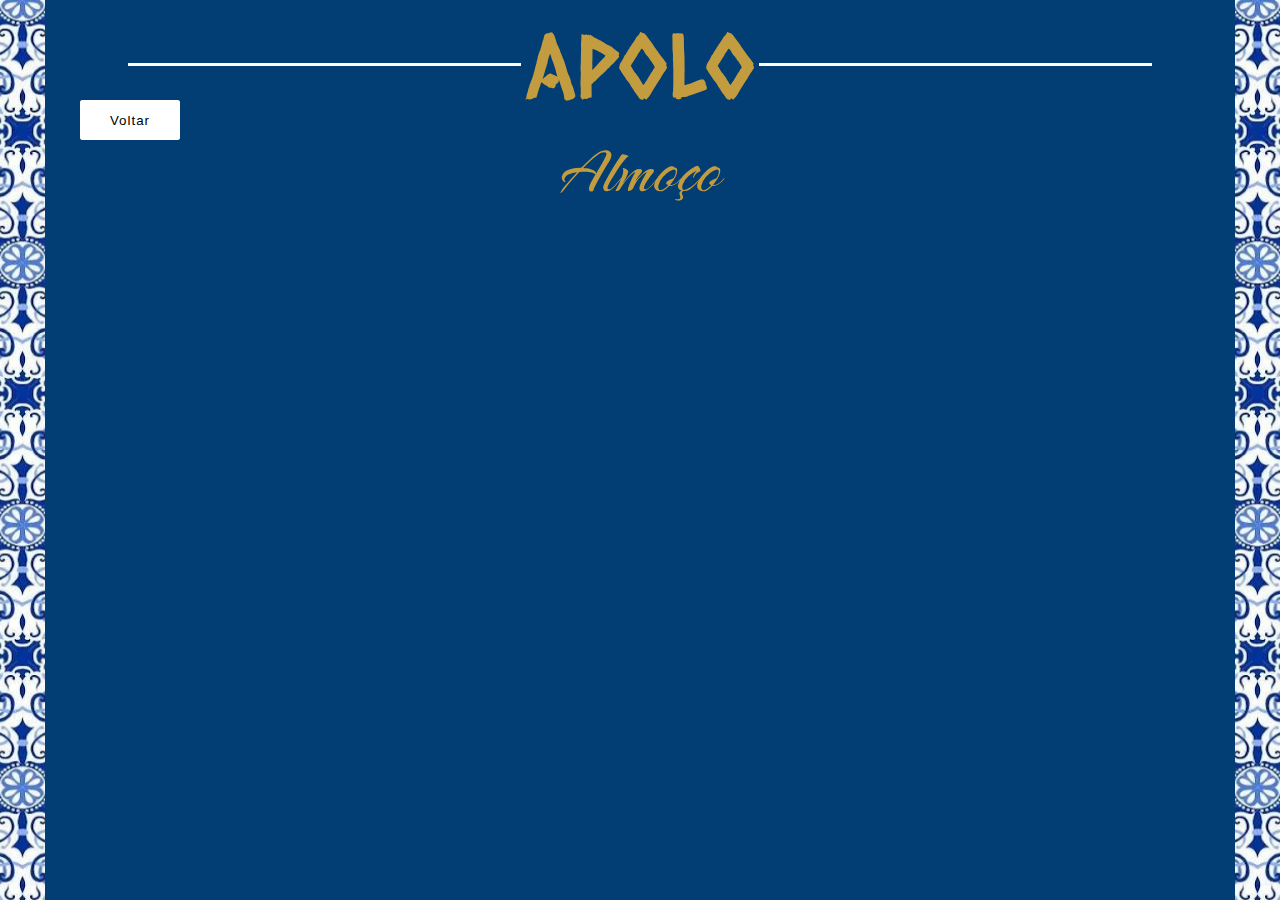
<file: almoco.html>
<!DOCTYPE html>
<html lang="pt-br">
<head>
    <meta charset="UTF-8">
    <meta name="viewport" content="width=device-width, initial-scale=1.0">
    <link rel="stylesheet" href="css/almoco.css">
    <link rel="stylesheet" href="css/button.css">
    <link rel="stylesheet" href="css/btn-cart.css">
    <link rel="shortcut icon" type="image/png" href="./image/logo1.png">
    <title>Almoço</title>
</head>
<body>
    <button>
        <svg height="16" width="16" xmlns="http://www.w3.org/2000/svg" version="1.1"
            viewBox="0 0 1024 1024">
            <path
                d="M874.690416 495.52477c0 11.2973-9.168824 20.466124-20.466124 
20.466124l-604.773963 0 188.083679 188.083679c7.992021 7.992021 7.992021 20.947078 0 28.939099-4.001127 3.990894-9.240455 5.996574-14.46955 5.996574-5.239328 0-10.478655-1.995447-14.479783
-5.996574l-223.00912-223.00912c-3.837398-3.837398-5.996574-9.046027-5.996574-14.46955 0-5.433756 2.159176-10.632151 5.996574-14.46955l223.019353-223.029586c7.992021-7.992021 20.957311-7.9920
21 28.949332 0 7.992021 8.002254 7.992021 20.957311 0 28.949332l-188.073446 188.073446 604.753497 0C865.521592 475.058646 874.690416 484.217237 874.690416 495.52477z">
            </path>
        </svg>
        <div class="container">
            <a href="cardapio1.html"><button id="button">Voltar</button></a>  
    </button>
  <!-- carrinho -->
  <button class="btn-cart"><a href="carrinho.html">
    <svg class="icon-cart" viewBox="0 0 24.38 30.52" height="30.52" width="24.38" xmlns="http://www.w3.org/2000/svg">
      <title>icon-cart</title>
      <path transform="translate(-3.62 -0.85)"
        d="M28,27.3,26.24,7.51a.75.75,0,0,0-.76-.69h-3.7a6,6,0,0,0-12,0H6.13a.76.76,0,0,0-.76.69L3.62,27.3v.07a4.29,4.29,0,0,0,4.52,4H23.48a4.29,4.29,0,0,0,4.52-4ZM15.81,2.37a4.47,4.47,0,0,1,4.46,4.45H11.35a4.47,4.47,0,0,1,4.46-4.45Zm7.67,27.48H8.13a2.79,2.79,0,0,1-3-2.45L6.83,8.34h3V11a.76.76,0,0,0,1.52,0V8.34h8.92V11a.76.76,0,0,0,1.52,0V8.34h3L26.48,27.4a2.79,2.79,0,0,1-3,2.44Zm0,0">
      </path>
    </svg></a>

  </button>
    <div class="row">
        <img class="lateral" src="image/borda.png" alt="">
        <header>
            <div class="--inicio">
                <div class="linha-inicio"></div>
                <a href="cardapio1.html"><h1>APOLO</h1></a>
                <div class="linha-inicio"></div>
            </div>
            <h2 class="subtitulo">Almoço</h1>   
                
                <div class="card-position" id="card-position">
            </div>
        </header>

        <img class=lateral src="image/borda.png" alt="">
    </div> 
</body>
<script>
    function adicionarAoCarrinho(nome, preco) {
        let carrinho = JSON.parse(localStorage.getItem('carrinho')) || [];
        let itemExistente = carrinho.find(item => item.nome === nome);
        
        if (itemExistente) {
            itemExistente.quantidade += 1;
        } else {
            carrinho.push({ nome, preco, quantidade: 1 });
        }
        
        localStorage.setItem('carrinho', JSON.stringify(carrinho));
        alert(`${nome} foi adicionado ao carrinho!`);
    }
    </script>
    <script src="./js/almoco.js"></script>
</html>
</file>
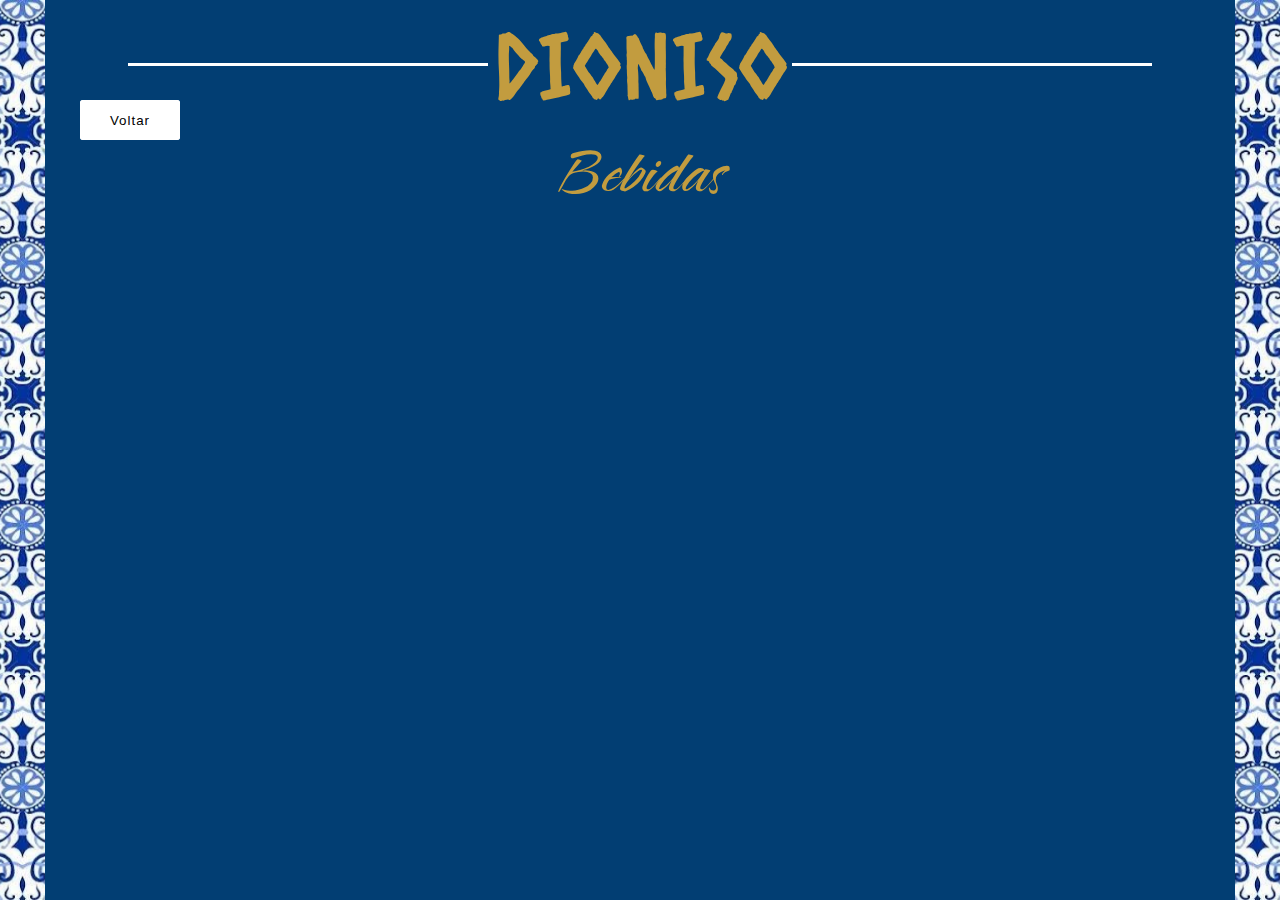
<file: bebidas.html>
<!DOCTYPE html>
<html lang="pt-br">
<head>
    <meta charset="UTF-8">
    <meta name="viewport" content="width=device-width, initial-scale=1.0">
    <link rel="stylesheet" href="css/bebidas.css">
    <link rel="stylesheet" href="css/button.css">
    <link rel="stylesheet" href="css/btn-cart.css">
    <link rel="shortcut icon" type="image/png" href="./image/logo1.png">
    <title>Drinks</title>
</head>
<body>
    <button>
        <svg height="16" width="16" xmlns="http://www.w3.org/2000/svg" version="1.1"
            viewBox="0 0 1024 1024">
            <path
                d="M874.690416 495.52477c0 11.2973-9.168824 20.466124-20.466124 
20.466124l-604.773963 0 188.083679 188.083679c7.992021 7.992021 7.992021 20.947078 0 28.939099-4.001127 3.990894-9.240455 5.996574-14.46955 5.996574-5.239328 0-10.478655-1.995447-14.479783
-5.996574l-223.00912-223.00912c-3.837398-3.837398-5.996574-9.046027-5.996574-14.46955 0-5.433756 2.159176-10.632151 5.996574-14.46955l223.019353-223.029586c7.992021-7.992021 20.957311-7.9920
21 28.949332 0 7.992021 8.002254 7.992021 20.957311 0 28.949332l-188.073446 188.073446 604.753497 0C865.521592 475.058646 874.690416 484.217237 874.690416 495.52477z">
            </path>
        </svg>
        <div class="container">
            <a href="cardapio1.html"><button id="button">Voltar</button></a>  
    </button>
    <!-- carrinho -->
  <button class="btn-cart"><a href="carrinho.html">
    <svg class="icon-cart" viewBox="0 0 24.38 30.52" height="30.52" width="24.38" xmlns="http://www.w3.org/2000/svg">
      <title>icon-cart</title>
      <path transform="translate(-3.62 -0.85)"
        d="M28,27.3,26.24,7.51a.75.75,0,0,0-.76-.69h-3.7a6,6,0,0,0-12,0H6.13a.76.76,0,0,0-.76.69L3.62,27.3v.07a4.29,4.29,0,0,0,4.52,4H23.48a4.29,4.29,0,0,0,4.52-4ZM15.81,2.37a4.47,4.47,0,0,1,4.46,4.45H11.35a4.47,4.47,0,0,1,4.46-4.45Zm7.67,27.48H8.13a2.79,2.79,0,0,1-3-2.45L6.83,8.34h3V11a.76.76,0,0,0,1.52,0V8.34h8.92V11a.76.76,0,0,0,1.52,0V8.34h3L26.48,27.4a2.79,2.79,0,0,1-3,2.44Zm0,0">
      </path>
    </svg></a>

  </button>
    <div class="row">
        <img class="lateral" src="image/borda.png" alt="">
        <header>
            <div class="--inicio">
                <div class="linha-inicio"></div>
                <a href="cardapio1.html"><h1>DIONISO</h1></a>
                <div class="linha-inicio"></div>
            </div>
            <h2 class="subtitulo">Bebidas</h1>
                <div class="card-position" id="card-position">

           
            </div>
            
        </header>

        <img class=lateral src="image/borda.png" alt="">
    </div>
</body>
<script>
    function adicionarAoCarrinho(nome, preco) {
        let carrinho = JSON.parse(localStorage.getItem('carrinho')) || [];
        let itemExistente = carrinho.find(item => item.nome === nome);
        
        if (itemExistente) {
            itemExistente.quantidade += 1;
        } else {
            carrinho.push({ nome, preco, quantidade: 1 });
        }
        
        localStorage.setItem('carrinho', JSON.stringify(carrinho));
        alert(`${nome} foi adicionado ao carrinho!`);
    }
    </script>
    <script src="./js/bebidas.js"></script>
</html>
</file>
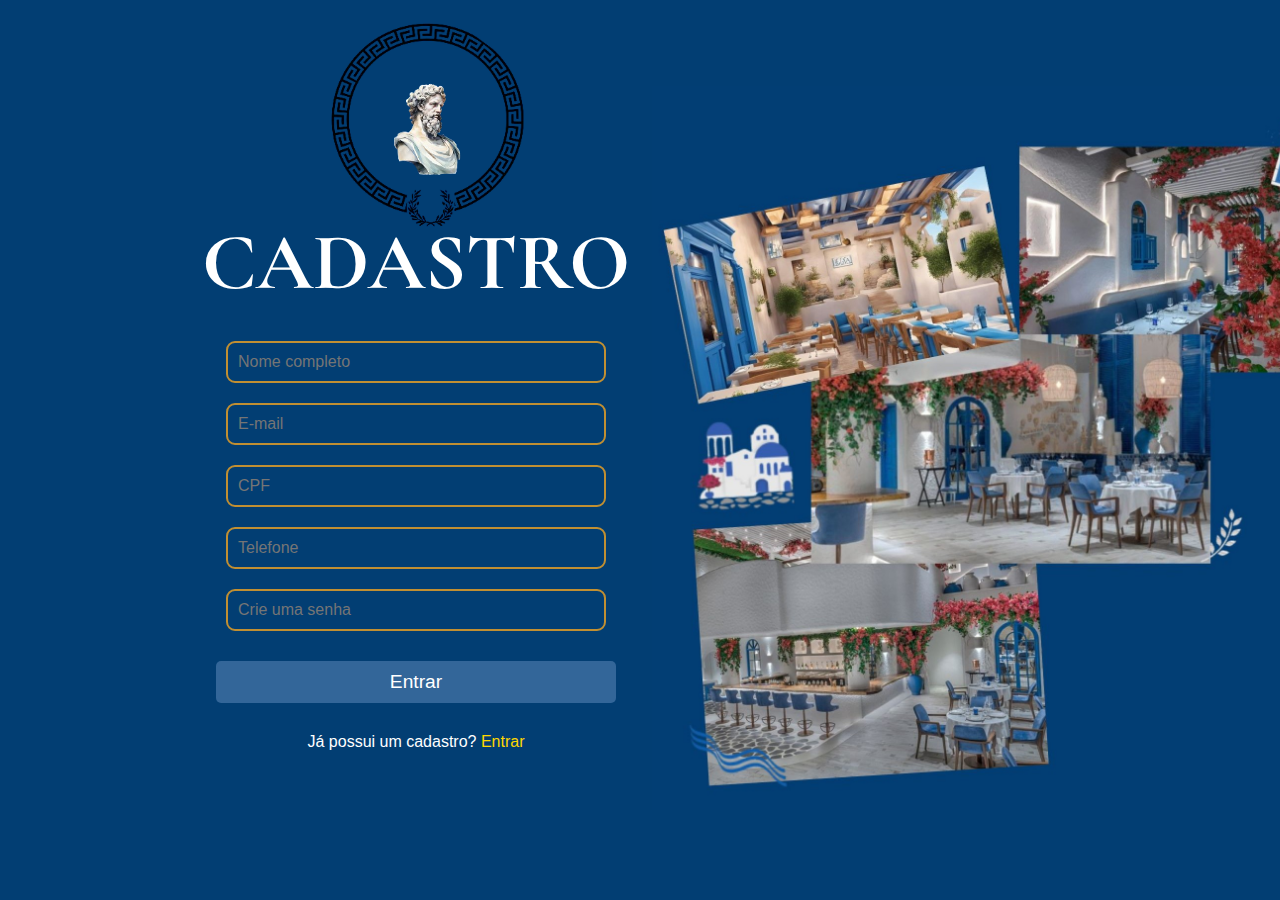
<file: cadastrese.html>
<!DOCTYPE html>
<head>
    <meta charset="UTF-8">
    <meta name="viewport" content="width=device-width, initial-scale=1.0">
    <title>Cadastro</title>
    <link rel="stylesheet" href="css/cadastrase.css">
    <link rel="shortcut icon" type="image/png" href="./image/logo1.png">
</head>
<body>
    <div class="container">
        <div class="form-section">
            <div class="logo">
                <a href="istor.html"><img  src="image/hominho.png" alt="Logo"></a>
            </div>
            <h1>CADASTRO</h1>
            <form>
                <input type="nome completo" placeholder="Nome completo" required>
                <input type="email" placeholder="E-mail" required>
                <input type="cpf" placeholder="CPF" required>
                <input type="telefone" placeholder="Telefone" required>
                <input type="password" placeholder="Crie uma senha" required>
                <button type="submit">Entrar</button>
            </form>
            <div class="login-section">
                <span>Já possui um cadastro? <a href="cadastro.html">Entrar</a></span>
            </div>
        </div>
        <div class="sidebar">
            <div class="image-collage">
                <img src="image/cadastro.jpg" class="collage-image" alt="Imagem 1">
    
            </div>
        </div>

        
    </div>
</body>
</html>
</file>
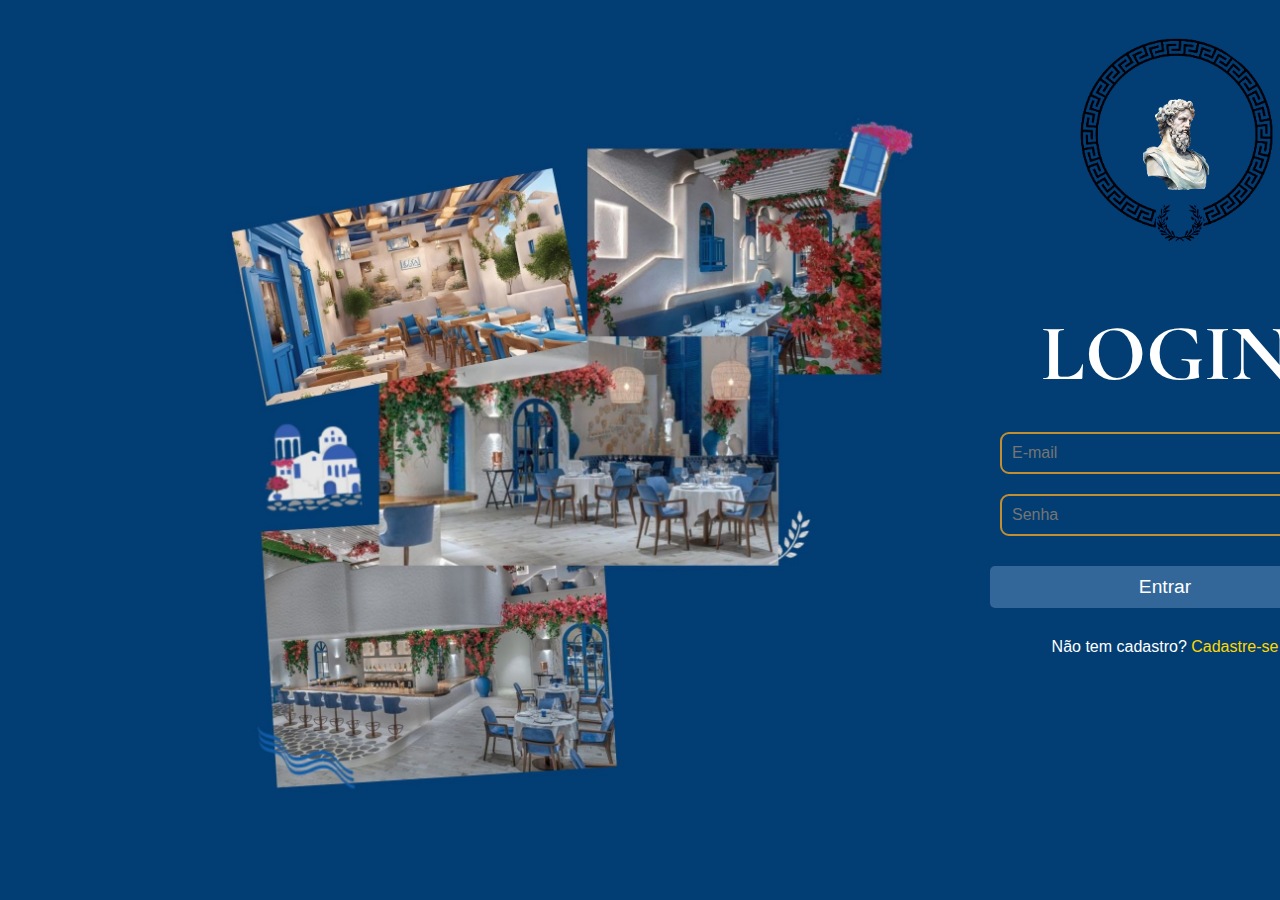
<file: cadastro.html>
<head>
    <meta charset="UTF-8">
    <meta name="viewport" content="width=device-width, initial-scale=1.0">
    <title>Login</title>
    <link rel="stylesheet" href="css/cadastro.css">
    <link rel="shortcut icon" type="image/png" href="./image/logo1.png">
</head>
<body>
    <div class="container">
        <div class="sidebar">
            <div class="image-collage">
                <img src="image/cadastro.jpg" class="collage-image" alt="Imagem 1">
    
            </div>
        </div>

        <div class="form-section">
            <div class="logo">
                <a href="istor.html"><img  src="image/hominho.png" alt="Logo"></a>
            </div>
            <h1>LOGIN</h1>
            <form>
                <input type="email" placeholder="E-mail" required>
                <input type="password" placeholder="Senha" required>
                <button type="submit">Entrar</button>
            </form>
            <div class="login-section">
                <span>Não tem cadastro? <a href="cadastrese.html">Cadastre-se</a></span>
            </div>
        </div>
    </div>
</body>
</html>
</file>
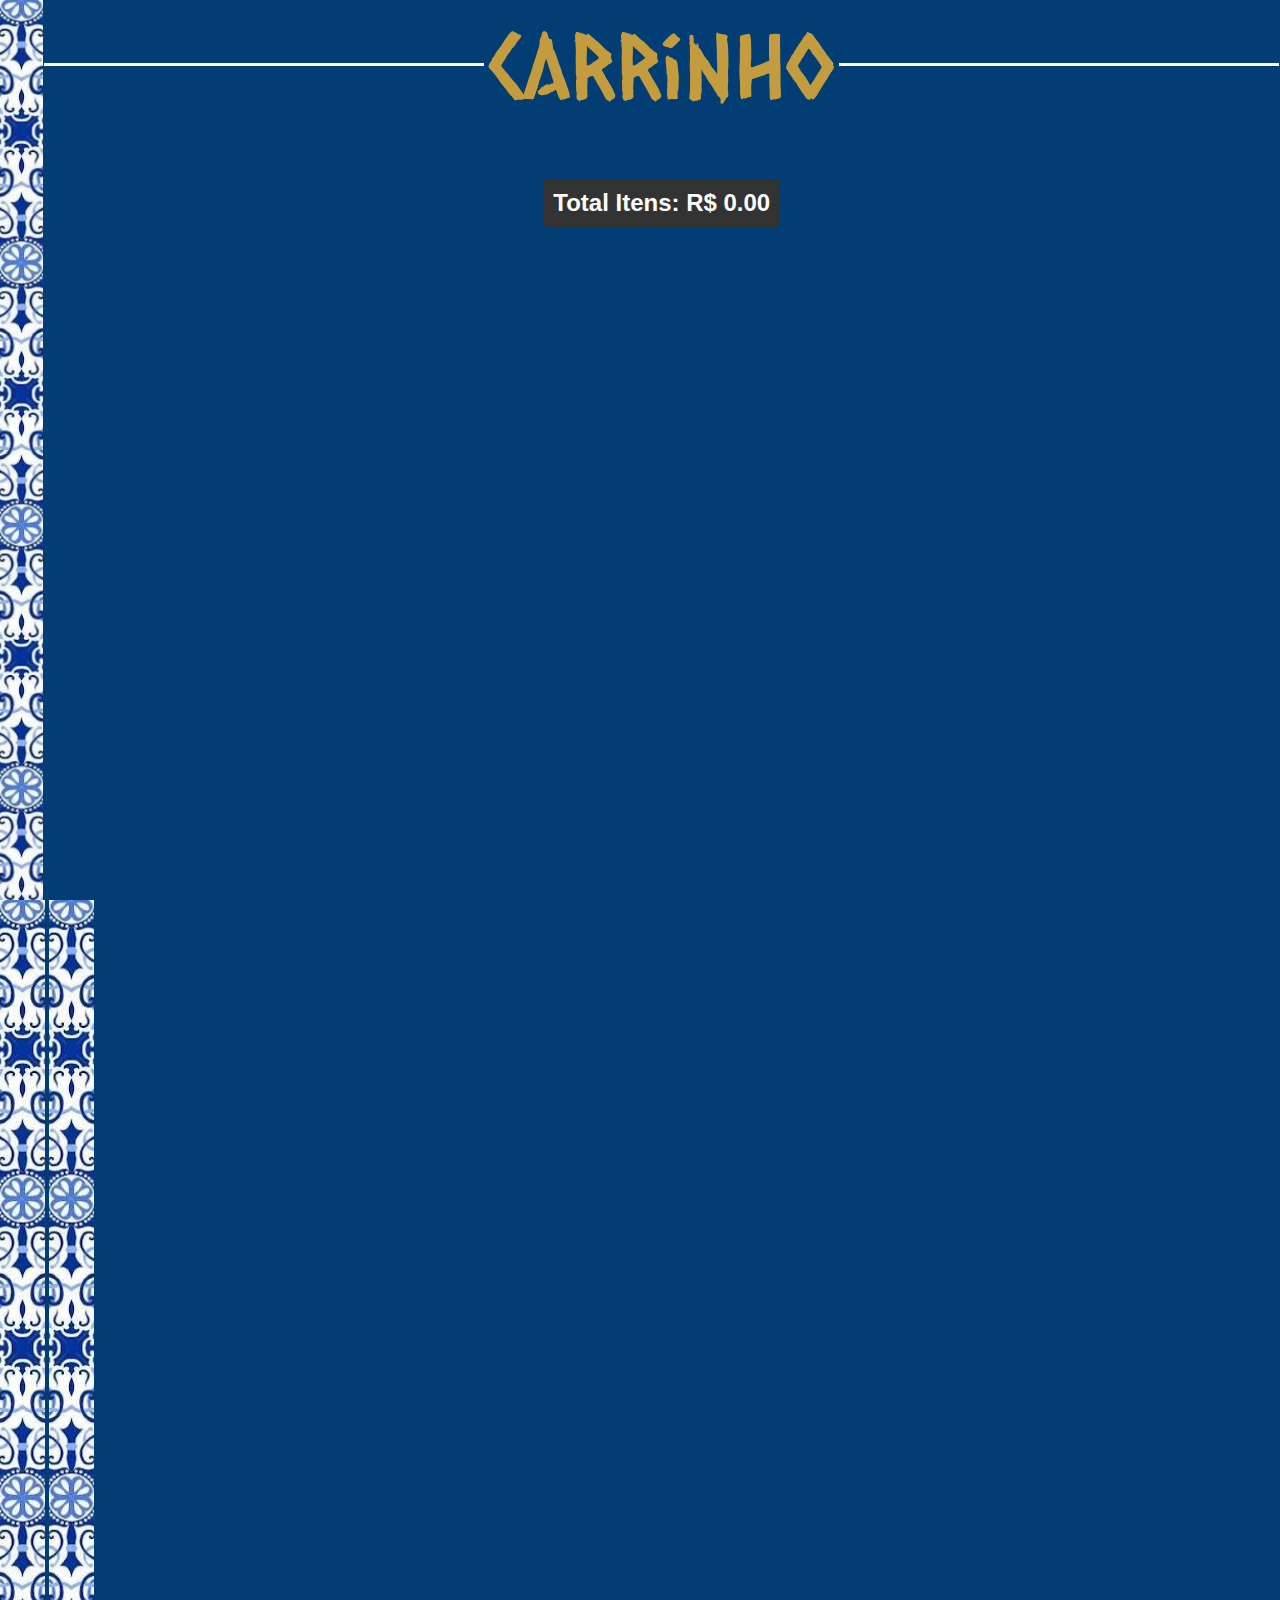
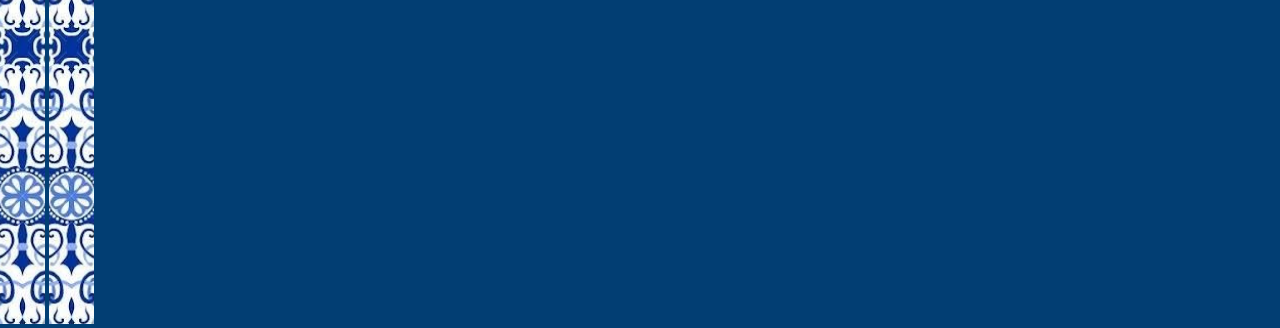
<file: carrinho.html>
<!DOCTYPE html>
<html lang="pt-br">
<head>
    <meta charset="UTF-8">
    <meta name="viewport" content="width=device-width, initial-scale=1.0">
    <link rel="stylesheet" href="css/stylec.css">
    <link rel="shortcut icon" type="image/png" href="./image/logo1.png">
    <link rel="stylesheet" href="css/carrinho.css">
    <title>Carrinho</title>
</head>
<body>
    <div class="row">
        <img class="lateral" src="image/borda.png" alt="">
        <header>
            <div class="--inicio">
                <div class="linha-inicio"></div>
                <a href="cardapio1.html"><h1>Carrinho</h1></a>
                <div class="linha-inicio"></div>

            </div>
       <div id="carrinho-produtos"></div>
            
            <div class="total">
                <h2>Total Itens: R$ <span id="valorTotalCompra">0.00</span></h2>
            </div>
        </div>
   
    <img src="image/borda.png" alt="">
    </div>
    <script src="js/script.js"></script>
</body>
<script>
    function carregarCarrinho() {
        let carrinho = JSON.parse(localStorage.getItem('carrinho')) || [];
        let container = document.getElementById('carrinho-produtos');
        let total = 0;
    
        container.innerHTML = '';
    
        carrinho.forEach((item, index) => {
            total += item.preco * item.quantidade;
    
            container.innerHTML += `
                <div class="product">
                    <h2>${item.nome}</h2>
                    <p>Preço: R$ <span>${item.preco.toFixed(2)}</span></p>
                    <button onclick="adicionarItem(${index})">+</button>
                    <p><span id="quantidade${index}">${item.quantidade}</span></p>
                    <button onclick="removerItem(${index})">-</button>
                    <p>Total: R$ <span id="total${index}">${(item.preco * item.quantidade).toFixed(2)}</span></p>
                </div>
            `;
        });
    
        document.getElementById('valorTotalCompra').innerText = total.toFixed(2);
    }
    
    function adicionarItem(index) {
        let carrinho = JSON.parse(localStorage.getItem('carrinho')) || [];
        carrinho[index].quantidade += 1;
        localStorage.setItem('carrinho', JSON.stringify(carrinho));
        carregarCarrinho();
    }
    
    function removerItem(index) {
        let carrinho = JSON.parse(localStorage.getItem('carrinho')) || [];
        if (carrinho[index].quantidade > 1) {
            carrinho[index].quantidade -= 1;
        } else {
            carrinho.splice(index, 1);
        }
        localStorage.setItem('carrinho', JSON.stringify(carrinho));
        carregarCarrinho();
    }
    
    window.onload = carregarCarrinho;
    </script>
</html>

        <img src="image/borda.png" alt="">
    </div>
</body>
</html>
</file>
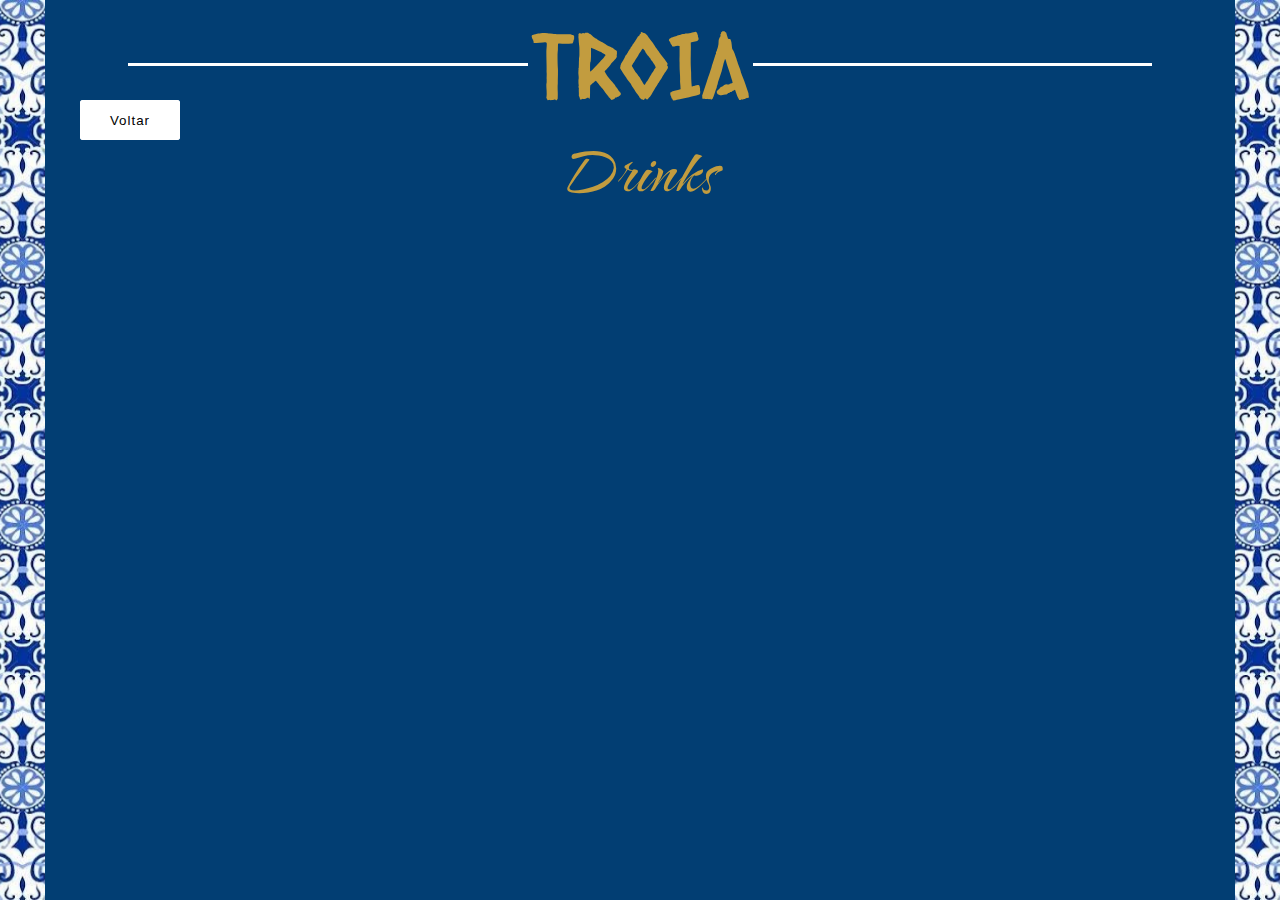
<file: drinks.html>
<!DOCTYPE html>
<html lang="pt-br">

<head>
    <meta charset="UTF-8">
    <meta name="viewport" content="width=device-width, initial-scale=1.0">
    <link rel="stylesheet" href="css/drinks.css">
    <link rel="stylesheet" href="css/button.css">
    <link rel="stylesheet" href="css/btn-cart.css">
    <link rel="shortcut icon" type="image/png" href="./image/logo1.png">
    <title>Drinks</title>
</head>

<body>
    <button>
        <svg height="16" width="16" xmlns="http://www.w3.org/2000/svg" version="1.1"
            viewBox="0 0 1024 1024">
            <path
                d="M874.690416 495.52477c0 11.2973-9.168824 20.466124-20.466124 
20.466124l-604.773963 0 188.083679 188.083679c7.992021 7.992021 7.992021 20.947078 0 28.939099-4.001127 3.990894-9.240455 5.996574-14.46955 5.996574-5.239328 0-10.478655-1.995447-14.479783
-5.996574l-223.00912-223.00912c-3.837398-3.837398-5.996574-9.046027-5.996574-14.46955 0-5.433756 2.159176-10.632151 5.996574-14.46955l223.019353-223.029586c7.992021-7.992021 20.957311-7.9920
21 28.949332 0 7.992021 8.002254 7.992021 20.957311 0 28.949332l-188.073446 188.073446 604.753497 0C865.521592 475.058646 874.690416 484.217237 874.690416 495.52477z">
            </path>
        </svg>
        <div class="container">
            <a href="cardapio1.html"><button id="button">Voltar</button></a>  
    </button>
    <!-- carrinho -->
  <button class="btn-cart"><a href="carrinho.html">
    <svg class="icon-cart" viewBox="0 0 24.38 30.52" height="30.52" width="24.38" xmlns="http://www.w3.org/2000/svg">
      <title>icon-cart</title>
      <path transform="translate(-3.62 -0.85)"
        d="M28,27.3,26.24,7.51a.75.75,0,0,0-.76-.69h-3.7a6,6,0,0,0-12,0H6.13a.76.76,0,0,0-.76.69L3.62,27.3v.07a4.29,4.29,0,0,0,4.52,4H23.48a4.29,4.29,0,0,0,4.52-4ZM15.81,2.37a4.47,4.47,0,0,1,4.46,4.45H11.35a4.47,4.47,0,0,1,4.46-4.45Zm7.67,27.48H8.13a2.79,2.79,0,0,1-3-2.45L6.83,8.34h3V11a.76.76,0,0,0,1.52,0V8.34h8.92V11a.76.76,0,0,0,1.52,0V8.34h3L26.48,27.4a2.79,2.79,0,0,1-3,2.44Zm0,0">
      </path>
    </svg></a>

  </button>
     <div class="row">
        <img class="lateral" src="image/borda.png" alt="">
        <header>
            <div class="--inicio">
                <div class="linha-inicio"></div>
                <a href="cardapio1.html"><h1>TROIa</h1></a>
                <div class="linha-inicio"></div>
            </div>
            <h2 class="subtitulo">Drinks</h2>
            <div class="card-position" id="card-position">

       

        
        </div>
    </header>

    <img class=lateral src="image/borda.png" alt="">
     </div> 
</body>
<script>
    function adicionarAoCarrinho(nome, preco) {
        let carrinho = JSON.parse(localStorage.getItem('carrinho')) || [];
        let itemExistente = carrinho.find(item => item.nome === nome);
        
        if (itemExistente) {
            itemExistente.quantidade += 1;
        } else {
            carrinho.push({ nome, preco, quantidade: 1 });
        }
        
        localStorage.setItem('carrinho', JSON.stringify(carrinho));
        alert(`${nome} foi adicionado ao carrinho!`);
    }
    </script>
    <script src="./js/drinks.js"></script>

</html>
</file>
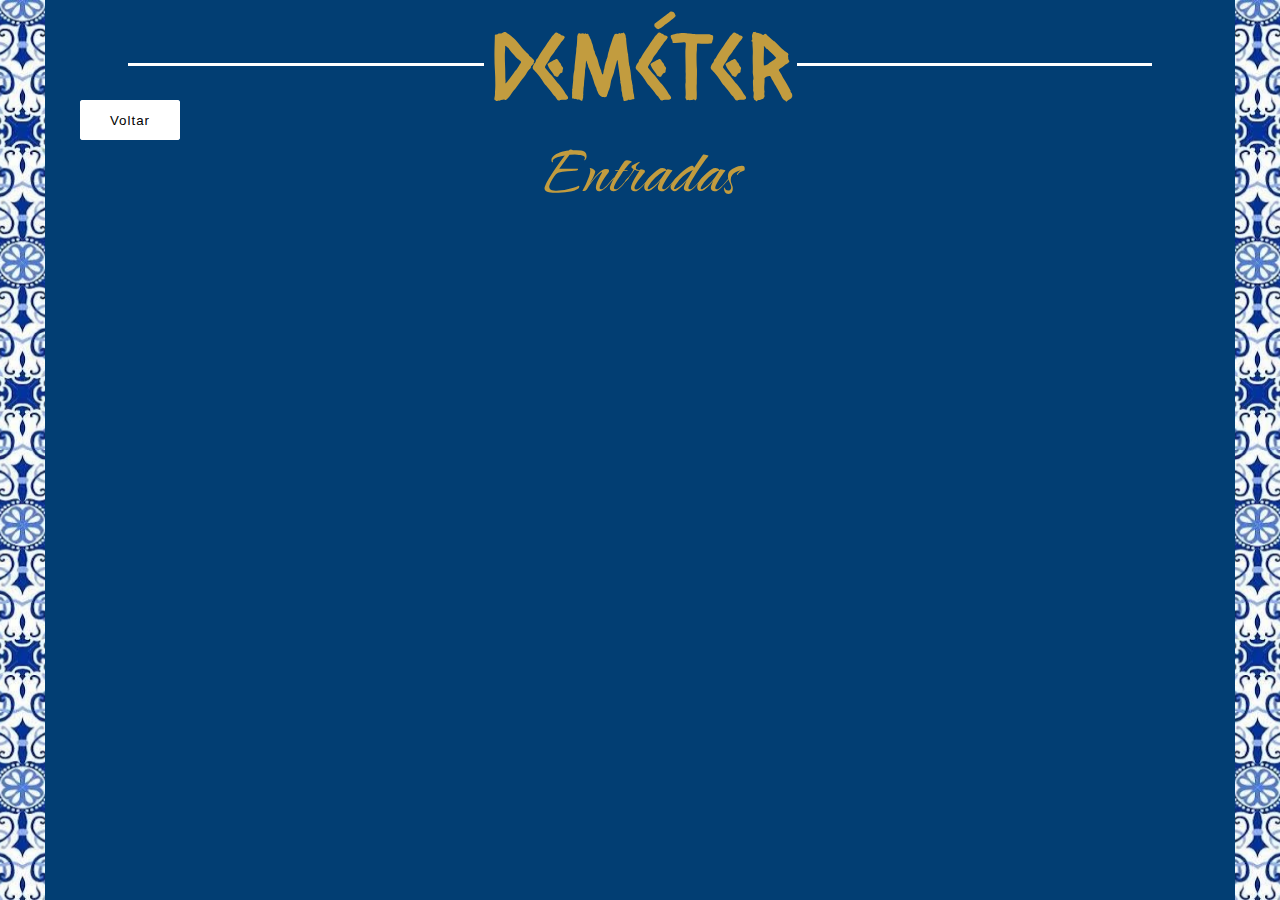
<file: entradas.html>
<!DOCTYPE html>
<html lang="pt-br">
<head>
    <meta charset="UTF-8">
    <meta name="viewport" content="width=device-width, initial-scale=1.0">
    <link rel="stylesheet" href="css/entradas.css">
    <link rel="stylesheet" href="css/button.css">
    <link rel="stylesheet" href="css/btn-cart.css">
    <link rel="shortcut icon" type="image/png" href="./image/logo1.png">
    <title>Entradas Volantes</title>
</head>
<body>
    <button class="voltar">
        <svg height="16" width="16" xmlns="http://www.w3.org/2000/svg" version="1.1"
            viewBox="0 0 1024 1024">
            <path
                d="M874.690416 495.52477c0 11.2973-9.168824 20.466124-20.466124 
20.466124l-604.773963 0 188.083679 188.083679c7.992021 7.992021 7.992021 20.947078 0 28.939099-4.001127 3.990894-9.240455 5.996574-14.46955 5.996574-5.239328 0-10.478655-1.995447-14.479783
-5.996574l-223.00912-223.00912c-3.837398-3.837398-5.996574-9.046027-5.996574-14.46955 0-5.433756 2.159176-10.632151 5.996574-14.46955l223.019353-223.029586c7.992021-7.992021 20.957311-7.9920
21 28.949332 0 7.992021 8.002254 7.992021 20.957311 0 28.949332l-188.073446 188.073446 604.753497 0C865.521592 475.058646 874.690416 484.217237 874.690416 495.52477z">
            </path>
        </svg>
        <div class="container">
            <a href="cardapio1.html"><button id="button">Voltar</button></a>  
    </button>
     <!-- carrinho -->
  <button class="btn-cart"><a href="carrinho.html">
    <svg class="icon-cart" viewBox="0 0 24.38 30.52" height="30.52" width="24.38" xmlns="http://www.w3.org/2000/svg">
      <title>icon-cart</title>
      <path transform="translate(-3.62 -0.85)"
        d="M28,27.3,26.24,7.51a.75.75,0,0,0-.76-.69h-3.7a6,6,0,0,0-12,0H6.13a.76.76,0,0,0-.76.69L3.62,27.3v.07a4.29,4.29,0,0,0,4.52,4H23.48a4.29,4.29,0,0,0,4.52-4ZM15.81,2.37a4.47,4.47,0,0,1,4.46,4.45H11.35a4.47,4.47,0,0,1,4.46-4.45Zm7.67,27.48H8.13a2.79,2.79,0,0,1-3-2.45L6.83,8.34h3V11a.76.76,0,0,0,1.52,0V8.34h8.92V11a.76.76,0,0,0,1.52,0V8.34h3L26.48,27.4a2.79,2.79,0,0,1-3,2.44Zm0,0">
      </path>
    </svg></a>

  </button>
    <div class="row">
        <img class="lateral" src="image/borda.png" alt="">
        <header>
            <div class="--inicio">
                <div class="linha-inicio"></div>
                <a href="cardapio1.html"><h1>Deméter</h1></a>
                <div class="linha-inicio"></div>
            </div>
            <h2 class="subtitulo">Entradas</h1>
            <!--PRIMEIRA LINHA DE CARD-->

            <div class="card-position" id="card-position">
                <!-- <div class="card">
                    <img src="image/comidas/entradas/queijo.png" alt="">
                    <div class="--linha">
                    <div class="--text">
                        <p class="titulo">CHEESE SANTORINI</p>
                        <p class="subtitulo"> Queijo coalho frito com especiarias, limão siciliano, mel e flambados </p>
                    </div>
                    <div class="--preco-button">
                        <p class="titulo">R$ 42,90</p>
                        <a href="teste.html"><button class="btn">Adicionar a sacola </button></a>
                        <button class="btn" onclick="adicionarAoCarrinho('CHEESE', 42.90)">Adicionar a sacola</button>
                    </div>
                    </div>
                </div>
                <div class="card">
                    <img src="image/comidas/entradas/ceviche.png" alt="">
                    <div class="--linha">
                    <div class="--text">
                        <p class="titulo">CEVICHE CORFU</p>
                        <p class="subtitulo"> Fatias de salmão ou atum, tomate, cebola, salsinha e limão.
                            Acompanha chips escolhido</p>
                    </div>
                    <div class="--preco-button">
                        <p class="titulo">R$ 59,90</p>
                        <button class="btn">Adicionar a sacola</button>
                        <button class="btn" onclick="adicionarAoCarrinho('CEVICHE CORFU', 59.90)">Adicionar a sacola</button>
                    </div>
                    </div>
                </div>

            </div>

             
            <div class="card-position">
                <div class="card">
                    <img src="image/comidas/entradas/bolinho.png" alt="">

                    <div class="--linha">
                    <div class="--text">
                        <p class="titulo">BOLINHO HÉLADE</p>
                        <p class="subtitulo"> Bolhinho de abobrinha com queijo feta e cheiro verde.
                            Acompanha molho tzatziki.</p>
                    </div>
                    <div class="--preco-button">
                        <p class="titulo">R$ 60,90</p>
                        <button class="btn">Adicionar a sacola</button>
                        <button class="btn" onclick="adicionarAoCarrinho('BOLINHO HÉLADE', 60.90)">Adicionar a sacola</button>
                    </div>
                </div>
                </div>
                <div class="card">
                    <img src="image/comidas/entradas/dadinho.png" alt="">
                    <div class="--linha">
                    <div class="--text">
                        <p class="titulo">DADINHO DE TROIA</p>
                        <p class="subtitulo"> Dadinho de tapioca granulada, queijo feta, e perfume de oregano servidos com molho de mel apimentado.</p>
                    </div>
                    <div class="--preco-button">
                        <p class="titulo">R$ 45,90</p>
                        <button class="btn">Adicionar a sacola</button>
                        <button class="btn" onclick="adicionarAoCarrinho('DADINHO', 45.90)">Adicionar a sacola</button>
                    </div>
                    </div>
                </div>
            </div> -->
            <!--TERCEIRA LINHA DE CARD-->
            <!-- <div class="card-position">
                <div class="card">
                    <img src="image/comidas/entradas/lula.png" alt="">
                    <div class="--linha">
                    <div class="--text">
                        <p class="titulo">ANÉIS ESPARTA</p>
                        <p class="subtitulo"> Lulas empanadas com um toque de páprica doce e picante.
                            Servido com molhode amêndoas e yorgut</p>
                    </div>
                    <div class="--preco-button">
                        <p class="titulo">R$ 64,90</p>
                        <button class="btn">Adicionar a sacola</button>
                        <button class="btn" onclick="adicionarAoCarrinho('ANÉIS ESPARTA', 64.90)">Adicionar a sacola</button>
                    </div>
                    </div>
                </div>
                <div class="card">
                    <img src="image/comidas/entradas/camarao.png" alt="">

                    <div class="--linha">
                    <div class="--text">
                        <p class="titulo">CAMARÕES CALAMATA</p>
                        <p class="subtitulo"> Camarões findado na manteiga, azeite, ervas gregas, finalizados com tomate cereja e raspas de limão siciliano.</p>
                    </div>
                    <div class="--preco-button">
                        <p class="titulo">R$ 80,90</p>
                        <button class="btn">Adicionar a sacola</button>
                        <button class="btn" onclick="adicionarAoCarrinho('CAMARÕES CALAMATA', 80.90)">Adicionar a sacola</button>
                    </div>
                    </div>
                </div> -->
            </div>
        </header>

        <img class=lateral src="image/borda.png" alt="">
    </div>
</body>

<script>
    function adicionarAoCarrinho(nome, preco) {
        let carrinho = JSON.parse(localStorage.getItem('carrinho')) || [];
        let itemExistente = carrinho.find(item => item.nome === nome);
        
        if (itemExistente) {
            itemExistente.quantidade += 1;
        } else {
            carrinho.push({ nome, preco, quantidade: 1 });
        }
        
        localStorage.setItem('carrinho', JSON.stringify(carrinho));
        alert(`${nome} foi adicionado ao carrinho!`);
    }
    </script>
    <script src="./js/entradas.js"></script>
</html>
</file>
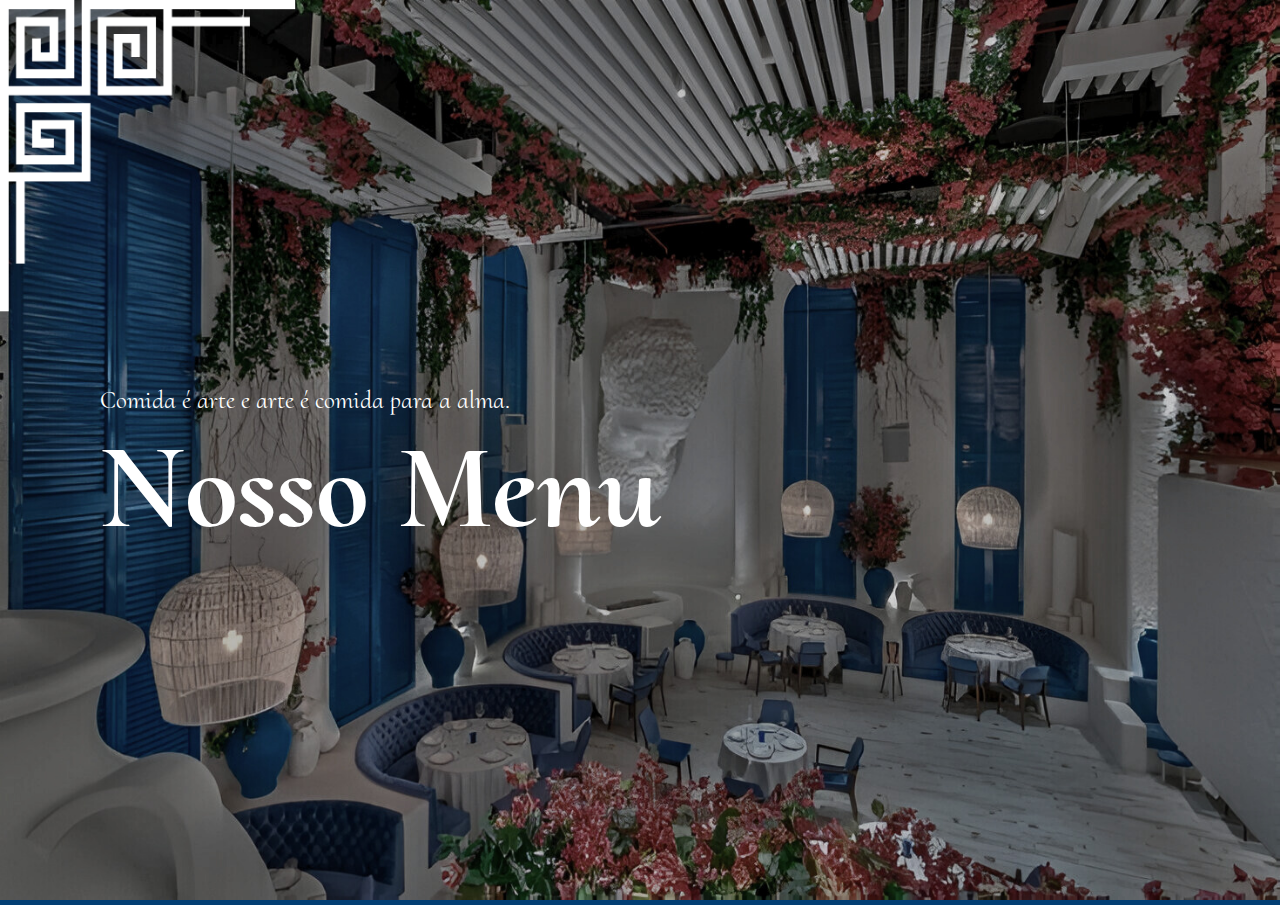
<file: istor.html>
<!DOCTYPE html>
<html lang="pt-br">
<head>
    <meta charset="UTF-8">
    <meta name="viewport" content="width=device-width, initial-scale=1.0">
    <title>Istória</title>
    <link rel="shortcut icon" type="image/png" href="./image/logo1.png">
    <link rel="stylesheet" href="css/base.css">
    <link rel="stylesheet" href="css/botoes.css">
</head>
<body>
    <section class="menu">
        <img src="./image/fotoMenu.png" class="img-menu" alt="foto restaurante">
    </section>
    <header class="container">
        <div class="navbar"></div>
        <nav>
            <div class="container">
              <a href="cadastro.html"><button id="button">Cadastre-se</button></a>  
              </div>
            <div class="container2">
                <a href="carrinho.html"><button id="button">Compras</button></a> 
            </div>
        </nav>
</header>
 
    <div class="title">
        <p class="sub-titulo">Comida é arte e arte é comida para a alma.</p>
      
       <a href="cardapio1.html" class="menu"> <h1>Nosso Menu </h1> </a>
    </div>

</section>


</body>  
    <script type="text/javascript" src="./js/script.js"></script>
</html>
</file>
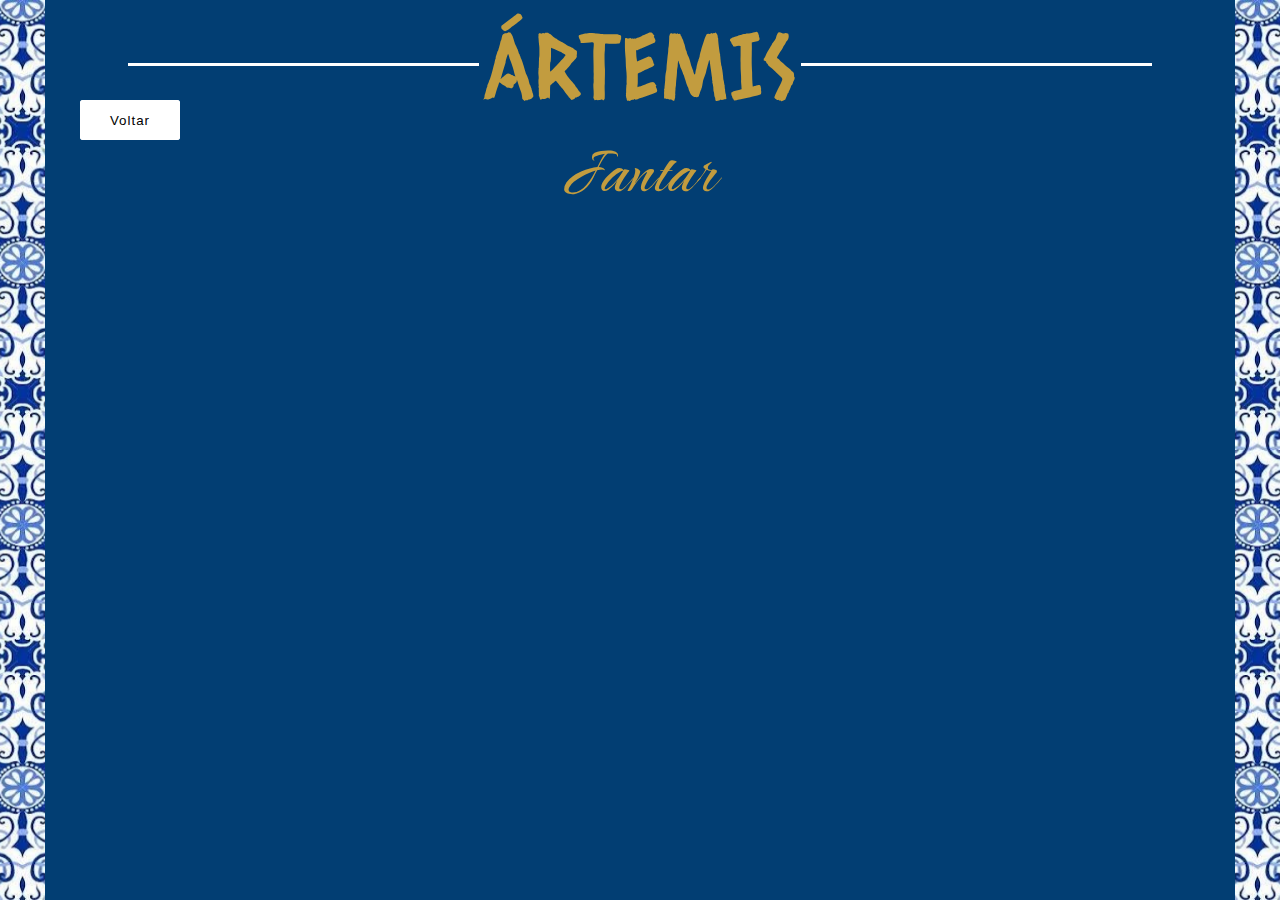
<file: jantar.html>
<!DOCTYPE html>
<html lang="pt-br">

<head>
    <meta charset="UTF-8">
    <meta name="viewport" content="width=device-width, initial-scale=1.0">
    <link rel="stylesheet" href="css/jantar.css">
    <link rel="stylesheet" href="css/button.css">
    <link rel="stylesheet" href="css/btn-cart.css">
    <link rel="shortcut icon" type="image/png" href="./image/logo1.png">
    <title>Jantar</title>
</head>

<body>
    <button>
        <svg height="16" width="16" xmlns="http://www.w3.org/2000/svg" version="1.1"
            viewBox="0 0 1024 1024">
            <path
                d="M874.690416 495.52477c0 11.2973-9.168824 20.466124-20.466124 
20.466124l-604.773963 0 188.083679 188.083679c7.992021 7.992021 7.992021 20.947078 0 28.939099-4.001127 3.990894-9.240455 5.996574-14.46955 5.996574-5.239328 0-10.478655-1.995447-14.479783
-5.996574l-223.00912-223.00912c-3.837398-3.837398-5.996574-9.046027-5.996574-14.46955 0-5.433756 2.159176-10.632151 5.996574-14.46955l223.019353-223.029586c7.992021-7.992021 20.957311-7.9920
21 28.949332 0 7.992021 8.002254 7.992021 20.957311 0 28.949332l-188.073446 188.073446 604.753497 0C865.521592 475.058646 874.690416 484.217237 874.690416 495.52477z">
            </path>
        </svg>
        <div class="container">
            <a href="cardapio1.html"><button id="button">Voltar</button></a>  
       
    </button>
     <!-- carrinho -->
  <button class="btn-cart"><a href="carrinho.html">
    <svg class="icon-cart" viewBox="0 0 24.38 30.52" height="30.52" width="24.38" xmlns="http://www.w3.org/2000/svg">
      <title>icon-cart</title>
      <path transform="translate(-3.62 -0.85)"
        d="M28,27.3,26.24,7.51a.75.75,0,0,0-.76-.69h-3.7a6,6,0,0,0-12,0H6.13a.76.76,0,0,0-.76.69L3.62,27.3v.07a4.29,4.29,0,0,0,4.52,4H23.48a4.29,4.29,0,0,0,4.52-4ZM15.81,2.37a4.47,4.47,0,0,1,4.46,4.45H11.35a4.47,4.47,0,0,1,4.46-4.45Zm7.67,27.48H8.13a2.79,2.79,0,0,1-3-2.45L6.83,8.34h3V11a.76.76,0,0,0,1.52,0V8.34h8.92V11a.76.76,0,0,0,1.52,0V8.34h3L26.48,27.4a2.79,2.79,0,0,1-3,2.44Zm0,0">
      </path>
    </svg></a>

  </button>

    <div class="row">
        <img class="lateral" src="image/borda.png" alt="">
        <header>
            <div class="--inicio">
                <div class="linha-inicio"></div>
                <a href="cardapio1.html">
                    <h1>ÁRTEMIS</h1>
                </a>
                <div class="linha-inicio"></div>
            </div>
            <h2 class="subtitulo">Jantar</h1>
                <div class="card-position" id="card-position">
                
                </div>
        </header>

        <img class=lateral src="image/borda.png" alt="">
    </div>
</body>
<script>
    function adicionarAoCarrinho(nome, preco) {
        let carrinho = JSON.parse(localStorage.getItem('carrinho')) || [];
        let itemExistente = carrinho.find(item => item.nome === nome);

        if (itemExistente) {
            itemExistente.quantidade += 1;
        } else {
            carrinho.push({ nome, preco, quantidade: 1 });
        }

        localStorage.setItem('carrinho', JSON.stringify(carrinho));
        alert(`${nome} foi adicionado ao carrinho!`);
    }
</script>
<script src="./js/jantar.js"></script>
</html>
</file>
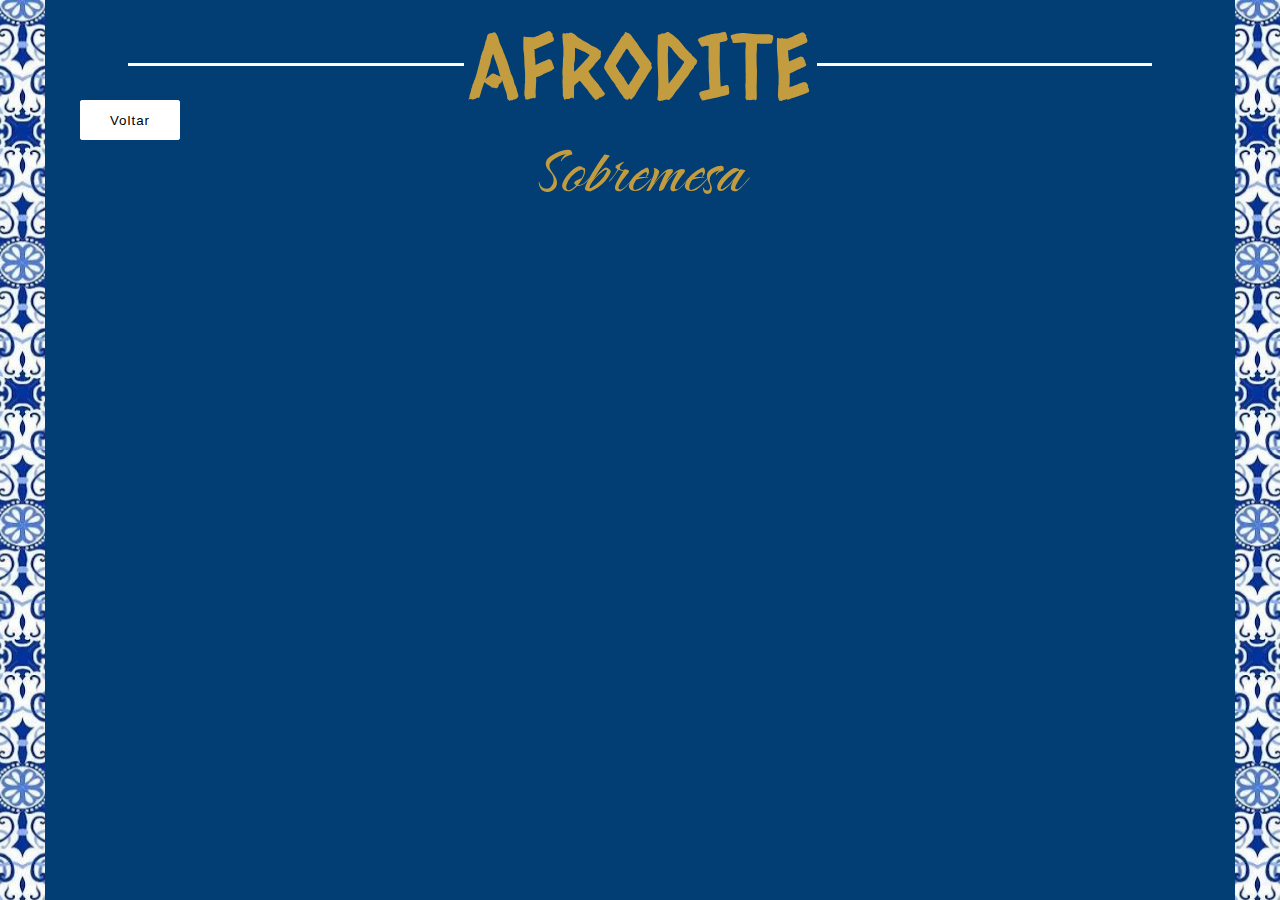
<file: sobremesa.html>
<!DOCTYPE html>
<html lang="pt-br">
<head>
    <meta charset="UTF-8">
    <meta name="viewport" content="width=device-width, initial-scale=1.0">
    <link rel="stylesheet" href="css/sobremesa.css">
    <link rel="stylesheet" href="css/button.css">
    <link rel="stylesheet" href="css/btn-cart.css">
    <link rel="shortcut icon" type="image/png" href="./image/logo1.png">
    <title>Sobremesa</title>
</head>
<body>
    <button>
        <svg height="16" width="16" xmlns="http://www.w3.org/2000/svg" version="1.1"
            viewBox="0 0 1024 1024">
            <path
                d="M874.690416 495.52477c0 11.2973-9.168824 20.466124-20.466124 
20.466124l-604.773963 0 188.083679 188.083679c7.992021 7.992021 7.992021 20.947078 0 28.939099-4.001127 3.990894-9.240455 5.996574-14.46955 5.996574-5.239328 0-10.478655-1.995447-14.479783
-5.996574l-223.00912-223.00912c-3.837398-3.837398-5.996574-9.046027-5.996574-14.46955 0-5.433756 2.159176-10.632151 5.996574-14.46955l223.019353-223.029586c7.992021-7.992021 20.957311-7.9920
21 28.949332 0 7.992021 8.002254 7.992021 20.957311 0 28.949332l-188.073446 188.073446 604.753497 0C865.521592 475.058646 874.690416 484.217237 874.690416 495.52477z">
            </path>
        </svg>
        <div class="container">
            <a href="cardapio1.html"><button id="button">Voltar</button></a>  
    </button>
   <!-- carrinho -->
   <button class="btn-cart"><a href="carrinho.html">
    <svg class="icon-cart" viewBox="0 0 24.38 30.52" height="30.52" width="24.38" xmlns="http://www.w3.org/2000/svg">
      <title>icon-cart</title>
      <path transform="translate(-3.62 -0.85)"
        d="M28,27.3,26.24,7.51a.75.75,0,0,0-.76-.69h-3.7a6,6,0,0,0-12,0H6.13a.76.76,0,0,0-.76.69L3.62,27.3v.07a4.29,4.29,0,0,0,4.52,4H23.48a4.29,4.29,0,0,0,4.52-4ZM15.81,2.37a4.47,4.47,0,0,1,4.46,4.45H11.35a4.47,4.47,0,0,1,4.46-4.45Zm7.67,27.48H8.13a2.79,2.79,0,0,1-3-2.45L6.83,8.34h3V11a.76.76,0,0,0,1.52,0V8.34h8.92V11a.76.76,0,0,0,1.52,0V8.34h3L26.48,27.4a2.79,2.79,0,0,1-3,2.44Zm0,0">
      </path>
    </svg></a>

  </button>
    <div class="row">
        <img class="lateral" src="image/borda.png" alt="">
        <header>
            <div class="--inicio">
                <div class="linha-inicio"></div>
                <a href="cardapio1.html"><h1>AFRODITE</h1></a>
                <div class="linha-inicio"></div>
            </div>
            <h2 class="subtitulo">Sobremesa</h1>
                <div class="card-position" id="card-position">

         
            </div>
        </header>

        <img class=lateral src="image/borda.png" alt="">
    </div>
</body>

<script>
    function adicionarAoCarrinho(nome, preco) {
        let carrinho = JSON.parse(localStorage.getItem('carrinho')) || [];
        let itemExistente = carrinho.find(item => item.nome === nome);
        
        if (itemExistente) {
            itemExistente.quantidade += 1;
        } else {
            carrinho.push({ nome, preco, quantidade: 1 });
        }
        
        localStorage.setItem('carrinho', JSON.stringify(carrinho));
        alert(`${nome} foi adicionado ao carrinho!`);
    }
    </script>
    <script src="./js/sobremesa.js"></script>
</html>
</file>
<file: css/almoco.css>
@import url('https://fonts.googleapis.com/css2?family=Cinzel+Decorative:wght@400;700;900&display=swap');
@import url('https://fonts.googleapis.com/css2?family=Caesar+Dressing&display=swap');
@import url('https://fonts.googleapis.com/css2?family=Caramel&display=swap');

*{
    margin: 0;
    padding: 0;
    box-sizing: border-box;
    list-style: none;
}

html{
    
    font-family: Arial, Helvetica, sans-serif;
    
}
body{
    width: 100%; /* LARGURA */
    height: 100%; /* ALTURA */
    background-color: #023E73;
    object-fit: cover;/* FAZ COM QUE O VIDEO CUBRA TODA A TELA  */
}


.row{/* IMAGEM DAS LATERAL */
    display: flex;
    flex-direction: row;
    height: 100vh; /* TELA TODA - ALTURA */
    width: 100%; /* TELA TODA - LARGURA */
    object-fit: cover;
    justify-content: space-between;
}
.row img{
    width: 45px;
    height: 100%;
}

header{
    width: 80%;
    gap: 30px;
    margin-left: auto;
    margin-right: auto;
}

header div.--inicio{/* lINHAS E O TITULO */
    display: flex;
    justify-content: space-between;
    align-items: center;
    gap: 5px;
    margin-top: 10px;
}

header div.--inicio div.linha-inicio{/* lINHAS LATERAIS DO TITULO */
    width: 440px;
    height: 3px;
    background-color: #ffffff;
}
header div.--inicio h1{/* TITULO */
    font-family: "Caesar Dressing", system-ui;
    font-weight: 400;
    font-style: normal;
    font-size: 90px;
    color: #C29C3F;
    text-decoration: none;
}


header h2.subtitulo{/* SUBTITULO */
    display: flex;
    justify-content: center;
    margin-bottom:20px;
    font-family: "Caramel", cursive;
  font-weight: 400;
  font-style: normal;
  color: #C29C3F;
  font-size: 80px;
  text-decoration: none;

}

/* div.card-position{/* SEPARAÇÃO DOS CARDS
    display: flex;
    flex-direction: column;
    grid-column;
    gap: 10px;
    margin-bottom: 30px;
    justify-content: space-between;
} */

div .card-position{/* SEPARAÇÃO DOS CARDS */
    display: grid;
    grid-template-rows: repeat(3, 1fr);
    grid-template-columns: repeat(2, 1fr);
    gap: 10px;
    margin-bottom: 30px;
}

div.card{/* AQUI PODE AJUSTAR O TAMANHO DOS CARDS */
    background-color: #A37B58;
    width: 670px;
    height: 169px;
    border-radius: 10px;
    display: flex;
    flex-direction: row;
    margin-left: auto;
    margin-right: auto;

}
div.card img{/* IMAGEM DENTRO DO CARD */
width: 130px;
height: 130px;
margin: 20px 7px;

}
div.--linha{/* ALINHAMENTO DOS TEXTOS DENTRO DO CARD */
    display: flex;
    justify-content: space-between;
    width: 100%;
    
}
div.--text{/* POSIÇÃO ENTRE O TITULO E A DESCRIÇÃO*/
    display: flex ;
    flex-direction: column;
    gap: 7px;
    margin: 15px 0px;
}
p.titulo{/*TITULO DO PRODUTO*/
    font-family: "Cinzel Decorative", serif;
    font-weight: 400;
    font-style: normal;
    font-size: 30px; 
    color: white;
    margin-left: 85px;
}
div.--text p.subtitulo{ /*DESCRIÇÃO DO PRODUTO*/
    width: 29rem;
    height: 6.5rem;
    font-size: 20px; 
    font-family: "Bona Nova", serif;
    font-weight: 400;
    font-style: normal;
    color: white;
    margin-left: 15px;

}

div.--preco-button{ /* POSIÇÃO DO BOTÃO E PREÇO*/
    display: flex;
    flex-direction: column;
    margin: 10px ;
}

div.--preco-button p{ /*PREÇO DO PRODUTO*/
    position: absolute;
    margin-top: 7rem;
    margin-left: -505px;
    font-size: 25px;
}
div button.btn{/*BOTÃO DO CARD*/
    background-color:#50AA48 ;
    margin-top: 7.2rem;
    margin-left: -10.2rem;
    position: absolute;
    width: 156px;
    height: 28px;
    border-radius: 10px;
    border: none;
    color: white;
    font-family: "Bona Nova", serif;
    font-weight: 400;
    font-style: normal;
    font-size: 15px;

}
a{
   
    text-decoration: none;
}


@media(max-width:768px){
    .row{
        display:flex;
        flex-direction: row;
    }
    .lateral{
        display: none;
    }
    /* div.card-position{/* SEPARAÇÃO DOS CARDS
        display: flex;
        flex-direction: row;
        gap: 8px;
        margin-bottom: 20px;
        
    } */

    div .card-position{/* SEPARAÇÃO DOS CARDS */
        display: grid;
        grid-template-rows: repeat(1, 1fr);
        grid-template-columns: repeat(1, 1fr);
        gap: 10px;
        margin-bottom: 30px;
    }
    
    div.card{/* AQUI PODE AJUSTAR O TAMANHO DOS CARDS */
        background-color: #A37B58;
        width: 350px;
        height: 169px;
        border-radius: 10px;
        display: flex;
        flex-direction: row;
        margin-left: auto;
        margin-right: auto;
        
    }
    div.card img{/* IMAGEM DENTRO DO CARD */
    width: 80px;
    height: 100px;
    margin: 30px 8px;
    
    }
    div.--linha{/* ALINHAMENTO DOS TEXTOS DENTRO DO CARD */
        display: flex;
        justify-content: space-between;
        width: 100%;
        
    }
    
    div.--text{/* POSIÇÃO ENTRE O TITULO E A DESCRIÇÃO*/
        display: flex ;
        flex-direction: column;
        gap: 0px;
        margin: 1px 5px;
    }
    p.titulo{/*TITULO DO PRODUTO*/
        width: 24rem;
        margin-left: -0.2rem;
        margin-top: 1rem;
        font-size: 19px; 
        color: white;
    }
    
    div.--text p.subtitulo{ /*DESCRIÇÃO DO PRODUTO*/
        width: 15rem;
        height: 4.5rem;
        font-size: 16px; 
        margin-top: 1rem;
        margin-left: -5px;
    
    }
    div.--preco-button{ /* POSIÇÃO DO BOTÃO E PREÇO*/
        display: flex;
        flex-direction: row;
        margin: 12px ;
    }
    div.--preco-button p{ /*PREÇO DO PRODUTO*/
        position: absolute;
        margin-left: -30.3rem;
        font-size: 18px;
        margin-top: 7.8rem;
    }
    div button.btn{/*BOTÃO DO CARD*/
        margin-top: 7.8rem;
        margin-left: -18.2rem;
        position: absolute;
        width: 120px;
        height: 23px;
        border-radius: 10px;
        font-size: 14px;
    }
    header{
        width: 100%;
    }
    header div.--inicio{/* lINHAS E O TITULO */
        display: flex;
        justify-content: space-between;
        align-items: center;
        gap: 10px;
        margin-top: 15px;
        margin-left: 135px;
    }
    header div.--inicio h1{/* TITULO */
        font-size: 80px;
        margin-left: -100px;
    }
    header h2.subtitulo{/* SUBTITULO */
        
        margin-bottom:20px;
      font-size: 80px;
      margin-left: 25px;
    }
    header div.--inicio div.linha-inicio{/* lINHAS LATERAIS DO TITULO */
        width: 150px;
        height: 3px;
       margin-left: -105px;
    }
}

@media(max-width:475px){
    .row{
        display:flex;
        flex-direction: column;
    }
  
    .lateral{
        display: none;
    }
    div.card-position{/* SEPARAÇÃO DOS CARDS */
        display: flex;
        flex-direction: column;
        gap: 15px;
        margin-bottom: 20px;
        
    }
    div.card{/* AQUI PODE AJUSTAR O TAMANHO DOS CARDS */
        background-color: #A37B58;
        width: 286px;
        height: 169px;
        border-radius: 10px;
        display: flex;
        flex-direction: column;
        margin-left: auto;
        margin-right: auto;
        position: static;

        
    }
    div.card img{/* IMAGEM DENTRO DO CARD */
    width: 60px;
    height: 60px;
    margin: 10px 7px;
    
    }
    div.--linha{/* ALINHAMENTO DOS TEXTOS DENTRO DO CARD */
        display: flex;
        justify-content: space-between;
        width: 100%;
        
    }
    
    div.--text{/* POSIÇÃO ENTRE O TITULO E A DESCRIÇÃO*/
        display: flex ;
        flex-direction: column;
        gap: 7px;
        margin: 15px 0px;
    }
    p.titulo{/*TITULO DO PRODUTO*/
        width: 15rem;
        margin-left: 4.6rem;
        margin-top: -4rem;
        font-size: 18px; 
        color: white;
    }
    
    div.--text p.subtitulo{ /*DESCRIÇÃO DO PRODUTO*/
        width: 16rem;
        height: 4.5rem;
        font-size: 15px; 
        margin-top: 1.2rem;
        margin-left: 20px;
    
    }
    div.--preco-button{ /* POSIÇÃO DO BOTÃO E PREÇO*/
        display: flex;
        flex-direction: row;
        margin: 10px ;
    }
    div.--preco-button p{ /*PREÇO DO PRODUTO*/
        position: absolute;
        margin-left: -19rem;
        font-size: 17px;
        margin-top: 2.8rem;
    }
    div button.btn{/*BOTÃO DO CARD*/
        margin-top: 3rem;
        margin-left: -10rem;
        position: absolute;
        width: 100px;
        height: 20px;
        border-radius: 10px;
        font-size: 12px;
    }
    header div.--inicio{/* lINHAS E O TITULO */
        display: flex;
        justify-content: space-between;
        align-items: center;
        gap: 0px;
        margin-top: 10px;
        margin-left: 60px;
    }
    header div.--inicio h1{/* TITULO */
        font-size: 60px;
        margin-left: -50px;
    }
    header h2.subtitulo{/* SUBTITULO */
        display: flex;
        justify-content: space-evenly;
        margin-bottom:20px;
        margin-left: 5px;
    }
    header div.--inicio div.linha-inicio{/* lINHAS LATERAIS DO TITULO */
        width: 40px;
        height: 3px;
       margin-left: -35px;
    }
}
</file>
<file: css/button.css>
button {
    display: flex;
    height: 3em;
    width: 100px;
    align-items: center;
    justify-content: center;
    background-color: #eeeeee4b;
    border-radius: 3px;
    letter-spacing: 1px;
    transition: all 0.2s linear;
    cursor: pointer;
    border: none;
    background: #fff;
    margin-left:80px ;
    margin-top: 100px;
    position: fixed;
   }
   
   button > svg {
    margin-right: 5px;
    margin-left: 5px;
    font-size: 20px;
    transition: all 0.4s ease-in;
   }
   
   button:hover > svg {
    font-size: 1.2em;
    transform: translateX(-5px);
   }
   
   button:hover {
    box-shadow: 9px 9px 33px #d1d1d1, -9px -9px 33px #ffffff;
    transform: translateY(-2px);
   }
   
   @media(max-width:768px){
    button {
        display: flex;
        height: 3em;
        width: 100px;
        align-items: center;
        justify-content: center;
        background-color: #eeeeee4b;
        border-radius: 3px;
        letter-spacing: 1px;
        transition: all 0.2s linear;
        cursor: pointer;
        border: none;
        background: #fff;
        margin-left:80px ;
        margin-top: 100px;
        
       }

   }
   @media(max-width:475px){
    button {
        display: flex;
        height: 20px;
        width: 45px;
        align-items: center;
        justify-content: center;
        background-color: #eeeeee4b;
        border-radius: 3px;
        letter-spacing: 1px;
        transition: all 0.2s linear;
        cursor: pointer;
        border: none;
        background: #fff;
        margin-left:20px ;
        margin-top: 100px;
        position: fixed;
       }
       button > svg {
        margin-right: 5px;
        margin-left: 5px;
        font-size: 5px;
        transition: all 0.4s ease-in;
       }
   }
</file>
<file: css/btn-cart.css>
/* From Uiverse.io by Julian956 */ 
.btn-cart {
    display: flex;
    align-items: center;
    justify-content: center;
    width: 50px;
    height: 50px;
    border-radius: 10px;
    border: none;
    background-color: transparent;
    margin-left:1790px ;
    margin-top: 100px;
    position: fixed;
  }
  
  .btn-cart::after {
    content: attr(data-quantity);
    width: fit-content;
    height: fit-content;
    position: absolute;
    font-size: 15px;
    color: #5880a4;
    font-family: 'Lucida Sans', 'Lucida Sans Regular', 'Lucida Grande', 'Lucida Sans Unicode', Geneva, Verdana, sans-serif;
    opacity: 0;
    visibility: hidden;
    transition: .2s linear;
    top: 115%;
  }
  
  .icon-cart {
    width: 24.38px;
    height: 30.52px;
    transition: .2s linear;
  }
  
  .icon-cart path {
    fill: white;
    transition: .2s linear;
  }
  
  .btn-cart:hover > .icon-cart {
    transform: scale(1.2);
  }
  
  .btn-cart:hover > .icon-cart path {
    fill: #C29C3F;;
  }
  
  .btn-cart:hover::after {
    visibility: visible;
    opacity: 1;
    top: 105%;
  }
  
  .quantity {
    display: none;
  }
</file>
<file: css/bebidas.css>
@import url('https://fonts.googleapis.com/css2?family=Cinzel+Decorative:wght@400;700;900&display=swap');
@import url('https://fonts.googleapis.com/css2?family=Caesar+Dressing&display=swap');
@import url('https://fonts.googleapis.com/css2?family=Caramel&display=swap');

*{
    margin: 0;
    padding: 0;
    box-sizing: border-box;
    list-style: none;
}

html{
    
    font-family: Arial, Helvetica, sans-serif;
    
}
body{
    width: 100%; /* LARGURA */
    height: 100%; /* ALTURA */
    background-color: #023E73;
    object-fit: cover;/* FAZ COM QUE O VIDEO CUBRA TODA A TELA  */
}


.row{/* IMAGEM DAS LATERAL */
    display: flex;
    flex-direction: row;
    height: 100vh; /* TELA TODA - ALTURA */
    width: 100%; /* TELA TODA - LARGURA */
    object-fit: cover;
    justify-content: space-between;
}
.row img{
    width: 45px;
    height: 100%;
}

header{
    width: 80%;
    gap: 30px;
    margin-left: auto;
    margin-right: auto;
}

header div.--inicio{/* lINHAS E O TITULO */
    display: flex;
    justify-content: space-between;
    align-items: center;
    gap: 5px;
    margin-top: 10px;
}

header div.--inicio div.linha-inicio{/* lINHAS LATERAIS DO TITULO */
    width: 440px;
    height: 3px;
    background-color: #ffffff;
}
header div.--inicio h1{/* TITULO */
    font-family: "Caesar Dressing", system-ui;
    font-weight: 400;
    font-style: normal;
    font-size: 90px;
    color: #C29C3F;
    text-decoration: none;
}


header h2.subtitulo{/* SUBTITULO */
    display: flex;
    justify-content: center;
    margin-bottom:20px;
    font-family: "Caramel", cursive;
  font-weight: 400;
  font-style: normal;
  color: #C29C3F;
  font-size: 80px;
  text-decoration: none;

}

/* div.card-position{/* SEPARAÇÃO DOS CARDS
    display: flex;
    flex-direction: column;
    grid-column;
    gap: 10px;
    margin-bottom: 30px;
    justify-content: space-between;
} */

div .card-position{/* SEPARAÇÃO DOS CARDS */
    display: grid;
    grid-template-rows: repeat(3, 1fr);
    grid-template-columns: repeat(2, 1fr);
    gap: 10px;
    margin-bottom: 30px;
}

div.card{/* AQUI PODE AJUSTAR O TAMANHO DOS CARDS */
    background-color: #A37B58;
    width: 670px;
    height: 169px;
    border-radius: 10px;
    display: flex;
    flex-direction: row;
    margin-left: auto;
    margin-right: auto;

}
div.card img{/* IMAGEM DENTRO DO CARD */
width: 130px;
height: 130px;
margin: 20px 7px;

}
div.--linha{/* ALINHAMENTO DOS TEXTOS DENTRO DO CARD */
    display: flex;
    justify-content: space-between;
    width: 100%;
    
}
div.--text{/* POSIÇÃO ENTRE O TITULO E A DESCRIÇÃO*/
    display: flex ;
    flex-direction: column;
    gap: 7px;
    margin: 15px 0px;
}
p.titulo{/*TITULO DO PRODUTO*/
    font-family: "Cinzel Decorative", serif;
    font-weight: 400;
    font-style: normal;
    font-size: 30px; 
    color: white;
    margin-left: 85px;
}
div.--text p.subtitulo{ /*DESCRIÇÃO DO PRODUTO*/
    width: 29rem;
    height: 6.5rem;
    font-size: 20px; 
    font-family: "Bona Nova", serif;
    font-weight: 400;
    font-style: normal;
    color: white;
    margin-left: 15px;

}

div.--preco-button{ /* POSIÇÃO DO BOTÃO E PREÇO*/
    display: flex;
    flex-direction: column;
    margin: 10px ;
}

div.--preco-button p{ /*PREÇO DO PRODUTO*/
    position: absolute;
    margin-top: 7rem;
    margin-left: -505px;
    font-size: 25px;
}
div button.btn{/*BOTÃO DO CARD*/
    background-color:#50AA48 ;
    margin-top: 7.2rem;
    margin-left: -10.2rem;
    position: absolute;
    width: 156px;
    height: 28px;
    border-radius: 10px;
    border: none;
    color: white;
    font-family: "Bona Nova", serif;
    font-weight: 400;
    font-style: normal;
    font-size: 15px;

}
a{
   
    text-decoration: none;
}


@media(max-width:768px){
    .row{
        display:flex;
        flex-direction: row;
    }
    .lateral{
        display: none;
    }
    /* div.card-position{/* SEPARAÇÃO DOS CARDS
        display: flex;
        flex-direction: row;
        gap: 8px;
        margin-bottom: 20px;
        
    } */

    div .card-position{/* SEPARAÇÃO DOS CARDS */
        display: grid;
        grid-template-rows: repeat(1, 1fr);
        grid-template-columns: repeat(1, 1fr);
        gap: 10px;
        margin-bottom: 30px;
    }
    
    div.card{/* AQUI PODE AJUSTAR O TAMANHO DOS CARDS */
        background-color: #A37B58;
        width: 350px;
        height: 169px;
        border-radius: 10px;
        display: flex;
        flex-direction: row;
        margin-left: auto;
        margin-right: auto;
        
    }
    div.card img{/* IMAGEM DENTRO DO CARD */
    width: 80px;
    height: 100px;
    margin: 30px 8px;
    
    }
    div.--linha{/* ALINHAMENTO DOS TEXTOS DENTRO DO CARD */
        display: flex;
        justify-content: space-between;
        width: 100%;
        
    }
    
    div.--text{/* POSIÇÃO ENTRE O TITULO E A DESCRIÇÃO*/
        display: flex ;
        flex-direction: column;
        gap: 0px;
        margin: 1px 5px;
    }
    p.titulo{/*TITULO DO PRODUTO*/
        width: 24rem;
        margin-left: -0.2rem;
        margin-top: 1rem;
        font-size: 19px; 
        color: white;
    }
    
    div.--text p.subtitulo{ /*DESCRIÇÃO DO PRODUTO*/
        width: 15rem;
        height: 4.5rem;
        font-size: 16px; 
        margin-top: 1rem;
        margin-left: -5px;
    
    }
    div.--preco-button{ /* POSIÇÃO DO BOTÃO E PREÇO*/
        display: flex;
        flex-direction: row;
        margin: 12px ;
    }
    div.--preco-button p{ /*PREÇO DO PRODUTO*/
        position: absolute;
        margin-left: -30.3rem;
        font-size: 18px;
        margin-top: 7.8rem;
    }
    div button.btn{/*BOTÃO DO CARD*/
        margin-top: 7.8rem;
        margin-left: -18.2rem;
        position: absolute;
        width: 120px;
        height: 23px;
        border-radius: 10px;
        font-size: 14px;
    }
    header{
        width: 100%;
    }
    header div.--inicio{/* lINHAS E O TITULO */
        display: flex;
        justify-content: space-between;
        align-items: center;
        gap: 10px;
        margin-top: 15px;
        margin-left: 135px;
    }
    header div.--inicio h1{/* TITULO */
        font-size: 80px;
        margin-left: -100px;
    }
    header h2.subtitulo{/* SUBTITULO */
        
        margin-bottom:20px;
      font-size: 80px;
      margin-left: 25px;
    }
    header div.--inicio div.linha-inicio{/* lINHAS LATERAIS DO TITULO */
        width: 150px;
        height: 3px;
       margin-left: -105px;
    }
}

@media(max-width:475px){
    .row{
        display:flex;
        flex-direction: column;
    }
  
    .lateral{
        display: none;
    }
    div.card-position{/* SEPARAÇÃO DOS CARDS */
        display: flex;
        flex-direction: column;
        gap: 15px;
        margin-bottom: 20px;
        
    }
    div.card{/* AQUI PODE AJUSTAR O TAMANHO DOS CARDS */
        background-color: #A37B58;
        width: 286px;
        height: 169px;
        border-radius: 10px;
        display: flex;
        flex-direction: column;
        margin-left: auto;
        margin-right: auto;
        position: static;

        
    }
    div.card img{/* IMAGEM DENTRO DO CARD */
    width: 60px;
    height: 60px;
    margin: 10px 7px;
    
    }
    div.--linha{/* ALINHAMENTO DOS TEXTOS DENTRO DO CARD */
        display: flex;
        justify-content: space-between;
        width: 100%;
        
    }
    
    div.--text{/* POSIÇÃO ENTRE O TITULO E A DESCRIÇÃO*/
        display: flex ;
        flex-direction: column;
        gap: 7px;
        margin: 15px 0px;
    }
    p.titulo{/*TITULO DO PRODUTO*/
        width: 15rem;
        margin-left: 4.6rem;
        margin-top: -4rem;
        font-size: 18px; 
        color: white;
    }
    
    div.--text p.subtitulo{ /*DESCRIÇÃO DO PRODUTO*/
        width: 16rem;
        height: 4.5rem;
        font-size: 15px; 
        margin-top: 1.2rem;
        margin-left: 20px;
    
    }
    div.--preco-button{ /* POSIÇÃO DO BOTÃO E PREÇO*/
        display: flex;
        flex-direction: row;
        margin: 10px ;
    }
    div.--preco-button p{ /*PREÇO DO PRODUTO*/
        position: absolute;
        margin-left: -19rem;
        font-size: 17px;
        margin-top: 2.8rem;
    }
    div button.btn{/*BOTÃO DO CARD*/
        margin-top: 3rem;
        margin-left: -10rem;
        position: absolute;
        width: 100px;
        height: 20px;
        border-radius: 10px;
        font-size: 12px;
    }
    header div.--inicio{/* lINHAS E O TITULO */
        display: flex;
        justify-content: space-between;
        align-items: center;
        gap: 0px;
        margin-top: 10px;
        margin-left: 60px;
    }
    header div.--inicio h1{/* TITULO */
        font-size: 60px;
        margin-left: -50px;
    }
    header h2.subtitulo{/* SUBTITULO */
        display: flex;
        justify-content: space-evenly;
        margin-bottom:20px;
        margin-left: 5px;
    }
    header div.--inicio div.linha-inicio{/* lINHAS LATERAIS DO TITULO */
        width: 40px;
        height: 3px;
       margin-left: -35px;
    }
}
</file>
<file: css/cadastrase.css>
@import url('https://fonts.googleapis.com/css2?family=Cormorant+Garamond:ital,wght@0,300;0,400;0,500;0,600;0,700;1,300;1,400;1,500;1,600;1,700&display=swap');

* {
    margin: 0;
    padding: 0;
    box-sizing: border-box;
}

body {
    font-family: 'Arial', sans-serif;
    background-color: #023e73;
}

.container {
    display: flex;
    height: 100vh;
}

.sidebar {
    padding: 20px;
    display: flex;
    justify-content: center;
    align-items: center;
}

.image-collage {
    position: absolute;
}

.collage-image {
    width: 700px;
    height: relative;
    margin-left: 300px;
}

.window-icon {
    position: absolute;
    top: -40px;
    right: 0;
    width: 50px;
    height: auto;
}

.form-section {
    width: 65%;
    padding: 50px;
    color: rgb(255, 255, 255);
    display: flex;
    flex-direction: column;
    justify-content: center;
    align-items: center;
    position: relative;
}

.logo {
    position: relative;
    top: -150px;
    left: 0px;
}

.logo img {
    width: 350px;
}

h1 {
    margin-top: -180px;
    font-size: 5rem;
    margin-bottom: 20px;
    font-family: 'Cormorant Garamond';
}

form {
    display: flex;
    flex-direction: column;
    width: 100%;
    max-width: 400px;
}

form input {
    margin: 10px ;
    padding: 10px;
    font-size: 1rem;
    border: solid ;
    border-width: 2px;
    border-radius: 1vh;
    border-color: #c18f32;
    background-color: #f0f0f000;
}

form button {
    margin-top: 20px;
    padding: 10px;
    font-size: 1.2rem;
    color: white;
    background-color: #336699;
    border: none;
    border-radius: 5px;
    cursor: pointer;
}

form button:hover {
    background-color: #285c91;
}

.login-section {
    margin-top: 30px;
    font-size: 1rem;
}

.login-section a {
    color: #ffd700;
    text-decoration: none;
}

.login-section a:hover {
    text-decoration: underline;
}
</file>
<file: css/cadastro.css>
@import url('https://fonts.googleapis.com/css2?family=Cormorant+Garamond:ital,wght@0,300;0,400;0,500;0,600;0,700;1,300;1,400;1,500;1,600;1,700&display=swap');

* {
    margin: 0;
    padding: 0;
    box-sizing: border-box;
}

body {
    font-family: 'Arial', sans-serif;
    background-color: #023e73;
}

.container {
    display: flex;
    height: 100vh;
}

.sidebar {
    padding: 20px;
    display: flex;
    justify-content: center;
    align-items: center;
}

.image-collage {
    position: relative;
}

.collage-image {
    width: 700px;
    height: auto;
    margin-left: 200px;
}

.window-icon {
    position: absolute;
    top: -40px;
    right: 0;
    width: 50px;
    height: auto;
}

.form-section {
    width: 65%;
    padding: 50px;
    color: rgb(255, 255, 255);
    display: flex;
    flex-direction: column;
    justify-content: center;
    align-items: center;
    position: relative;
}

.logo {
    position: relative;
    top: -230px;
    left: 0px;
}

.logo img {
    width: 350px;
}

h1 {
    margin-top: -180px;
    font-size: 5rem;
    margin-bottom: 20px;
    font-family: 'Cormorant Garamond';
}

form {
    display: flex;
    flex-direction: column;
    width: 100%;
    max-width: 400px;
}

form input {
    margin: 10px ;
    padding: 10px;
    font-size: 1rem;
    border: solid ;
    border-width: 2px;
    border-radius: 1vh;
    border-color: #c18f32;
    background-color: #f0f0f000;
}

form button {
    margin-top: 20px;
    padding: 10px;
    font-size: 1.2rem;
    color: white;
    background-color: #336699;
    border: none;
    border-radius: 5px;
    cursor: pointer;
}

form button:hover {
    background-color: #285c91;
}

.login-section {
    margin-top: 30px;
    font-size: 1rem;
}

.login-section a {
    color: #ffd700;
    text-decoration: none;
}

.login-section a:hover {
    text-decoration: underline;
}
</file>
<file: css/stylec.css>
@import url('https://fonts.googleapis.com/css2?family=Cinzel+Decorative:wght@400;700;900&display=swap');
@import url('https://fonts.googleapis.com/css2?family=Caesar+Dressing&display=swap');
@import url('https://fonts.googleapis.com/css2?family=Caramel&display=swap');

*{
    margin: 0;
    padding: 0;
    box-sizing: border-box;
    list-style: none;
}

html{
    
    font-family: Arial, Helvetica, sans-serif;
    
}
body{
    width: 100%; /* LARGURA */
    height: 100%; /* ALTURA */
    background-color: #023E73;
    object-fit: cover;/* FAZ COM QUE O VIDEO CUBRA TODA A TELA  */
    
}


.row{/* IMAGEM DAS LATERAL */
    display: flex;
    flex-direction: row;
    height: 100vh; /* TELA TODA - ALTURA */
    width: 100%; /* TELA TODA - LARGURA */
    object-fit: cover;
    justify-content: space-between;
}
.row img{
    width: 45px;
    height: 100%;
}

header{
    width: 100%;
    gap: 30px;
    display: flex;
    align-items: center;
    flex-direction: column;
}

header div.--inicio{/* lINHAS E O TITULO */
    display: flex;
    justify-content: space-between;
    align-items: center;
    gap: 5px;
    margin-top: 10px;
}

header div.--inicio div.linha-inicio{/* lINHAS LATERAIS DO TITULO */
    width: 440px;
    height: 3px;
    background-color: #ffffff;
}
header div.--inicio h1{/* TITULO */
    font-family: "Caesar Dressing", system-ui;
    font-weight: 400;
    font-style: normal;
    font-size: 90px;
    color: #C29C3F;
    text-decoration: none;
}
header div.--inicio a{/* TITULO */
    text-decoration: none;
}


header h2.subtitulo{/* SUBTITULO */
    display: flex;
    justify-content: center;
    margin-bottom:20px;
    font-family: "Caramel", cursive;
  font-weight: 400;
  font-style: normal;
  color: #C29C3F;
  font-size: 80px;

}

header div.card-position{/* SEPARAÇÃO DOS CARDS */
    display: flex;
    flex-direction: row;
    gap: 60px;
    margin-bottom: 30px;
    justify-content: space-between;
}

header div.card{/* AQUI PODE AJUSTAR O TAMANHO DOS CARDS */
    background-color: #A37B58;
    width: 619px;
    height: 169px;
    border-radius: 10px;
    display: flex;


}
header div.card img{/* IMAGEM DENTRO DO CARD */
width: 129px;
height: 129px;
margin: 20px 7px;

}
div.--linha{/* ALINHAMENTO DOS TEXTOS DENTRO DO CARD */
    display: flex;
    justify-content: space-between;
    width: 100%;
    
}

div.--text{/* POSIÇÃO ENTRE O TITULO E A DESCRIÇÃO*/
    display: flex ;
    flex-direction: column;
    gap: 7px;
    margin: 15px 0px;
}
p.titulo{/*TITULO DO PRODUTO*/
    font-family: "Cinzel Decorative", serif;
font-weight: 400;
font-style: normal;
font-size: 20px; 
color: white;
}

div.--text p.subtitulo{ /*DESCRIÇÃO DO PRODUTO*/
    width: 19rem;
    height: 6.5rem;
font-size: 15px; 
font-family: "Bona Nova", serif;
font-weight: 400;
font-style: normal;
color: white;

}

div.--preco-button{ /* POSIÇÃO DO BOTÃO E PREÇO*/
    display: flex;
    flex-direction: column;
    margin: 10px ;
    
}

div.--preco-button p{ /*PREÇO DO PRODUTO*/
    position: absolute;
    margin-left: -6.5rem;
    font-size: 25px;
}
div button.btn{/*BOTÃO DO CARD*/
    background-color:#50AA48 ;
    margin-top: 7.2rem;
    margin-left: -10.2rem;
    position: absolute;
    width: 156px;
    height: 28px;
    border-radius: 10px;
    border: none;
    color: white;
    font-family: "Bona Nova", serif;
    font-weight: 400;
    font-style: normal;

}
.product {
    display: flex;
    justify-content: space-between;
    align-items: center;
    background: #fff;
    border-radius: 5px;
    width:1100px;
    padding: 20px;
    margin-bottom: 20px;
    box-shadow: 0 0 10px rgba(0,0,0,0.1);
}

button {
    background: #333;
    color: #fff;
    border: none;
    padding: 10px 20px;
    border-radius: 5px;
    cursor: pointer;
    margin-right: 10px;
}

button:hover {
    background: #555;
}

.total {
    display: flex;
    background: #333;
    color: #fff;
    padding: 10px;
    border-radius: 5px;
    text-align: right;
}
 div.--inicio{/* lINHAS E O TITULO */
    display: flex;
    justify-content: space-between;
    align-items: center;
    gap: 5px;
    margin-top: 10px;
}
div.container h1{/* TITULO */
    font-family: "Caesar Dressing", system-ui;
    font-weight: 400;
    font-style: normal;
    font-size: 90px;
    color: #C29C3F;
    text-decoration: none;
}

 div.container div.linha-inicio{/* lINHAS LATERAIS DO TITULO */
    width: 440px;
    height: 3px;
    background-color: #ffffff;
    header div.--inicio h1{/* TITULO */
    font-family: "Caesar Dressing", system-ui;
    font-weight: 400;
    font-style: normal;
    font-size: 90px;
    color: #C29C3F;
    text-decoration: none;
    }
}
@media(max-width:768px){
    .row{
        display:flex;
        flex-direction: row;
    }
    .lateral{
        display: none;
    }
    div.card-position{/* SEPARAÇÃO DOS CARDS */
        display: flex;
        flex-direction: row;
        gap: 8px;
        margin-bottom: 20px;
        
    }
    div.card{/* AQUI PODE AJUSTAR O TAMANHO DOS CARDS */
        background-color: #A37B58;
        width: 350px;
        height: 169px;
        border-radius: 10px;
        display: flex;
        flex-direction: row;
        margin-left: auto;
        margin-right: auto;
        
    }
    div.card img{/* IMAGEM DENTRO DO CARD */
    width: 80px;
    height: 100px;
    margin: 30px 8px;
    
    }
    div.--linha{/* ALINHAMENTO DOS TEXTOS DENTRO DO CARD */
        display: flex;
        justify-content: space-between;
        width: 100%;
        
    }
    
    div.--text{/* POSIÇÃO ENTRE O TITULO E A DESCRIÇÃO*/
        display: flex ;
        flex-direction: column;
        gap: 0px;
        margin: 1px 5px;
    }
    p.titulo{/*TITULO DO PRODUTO*/
        width: 24rem;
        margin-left: -0.2rem;
        margin-top: 1rem;
        font-size: 19px; 
        color: white;
    }
    
    div.--text p.subtitulo{ /*DESCRIÇÃO DO PRODUTO*/
        width: 15rem;
        height: 4.5rem;
        font-size: 16px; 
        margin-top: 1rem;
        margin-left: -5px;
    
    }
    div.--preco-button{ /* POSIÇÃO DO BOTÃO E PREÇO*/
        display: flex;
        flex-direction: row;
        margin: 12px ;
    }
    div.--preco-button p{ /*PREÇO DO PRODUTO*/
        position: absolute;
        margin-left: -30.3rem;
        font-size: 18px;
        margin-top: 7.8rem;
    }
    div button.btn{/*BOTÃO DO CARD*/
        margin-top: 7.8rem;
        margin-left: -18.2rem;
        position: absolute;
        width: 120px;
        height: 23px;
        border-radius: 10px;
        font-size: 14px;
    }
    header{
        width: 100%;
    }
    header div.--inicio{/* lINHAS E O TITULO */
        display: flex;
        justify-content: space-between;
        align-items: center;
        gap: 10px;
        margin-top: 15px;
        margin-left: 135px;
    }
    header div.--inicio h1{/* TITULO */
        font-size: 80px;
        margin-left: -100px;
    }
    header h2.subtitulo{/* SUBTITULO */
        
        margin-bottom:20px;
      font-size: 80px;
      margin-left: 25px;
    }
    header div.--inicio div.linha-inicio{/* lINHAS LATERAIS DO TITULO */
        width: 150px;
        height: 3px;
       margin-left: -105px;
    }
}

@media(max-width:475px){
    .row{
        display:flex;
        flex-direction: column;
    }
  
    .lateral{
        display: none;
    }
    div.card-position{/* SEPARAÇÃO DOS CARDS */
        display: flex;
        flex-direction: column;
        gap: 15px;
        margin-bottom: 20px;
        
    }
    div.card{/* AQUI PODE AJUSTAR O TAMANHO DOS CARDS */
        background-color: #A37B58;
        width: 286px;
        height: 169px;
        border-radius: 10px;
        display: flex;
        flex-direction: column;
        margin-left: auto;
        margin-right: auto;
        position: static;

        
    }
    div.card img{/* IMAGEM DENTRO DO CARD */
    width: 60px;
    height: 60px;
    margin: 10px 7px;
    
    }
    div.--linha{/* ALINHAMENTO DOS TEXTOS DENTRO DO CARD */
        display: flex;
        justify-content: space-between;
        width: 100%;
        
    }
    
    div.--text{/* POSIÇÃO ENTRE O TITULO E A DESCRIÇÃO*/
        display: flex ;
        flex-direction: column;
        gap: 7px;
        margin: 15px 0px;
    }
    p.titulo{/*TITULO DO PRODUTO*/
        width: 15rem;
        margin-left: 4.6rem;
        margin-top: -4rem;
        font-size: 18px; 
        color: white;
    }
    
    div.--text p.subtitulo{ /*DESCRIÇÃO DO PRODUTO*/
        width: 16rem;
        height: 4.5rem;
        font-size: 15px; 
        margin-top: 1.2rem;
        margin-left: 20px;
    
    }
    div.--preco-button{ /* POSIÇÃO DO BOTÃO E PREÇO*/
        display: flex;
        flex-direction: row;
        margin: 10px ;
    }
    div.--preco-button p{ /*PREÇO DO PRODUTO*/
        position: absolute;
        margin-left: -19rem;
        font-size: 17px;
        margin-top: 2.8rem;
    }
    div button.btn{/*BOTÃO DO CARD*/
        margin-top: 3rem;
        margin-left: -10rem;
        position: absolute;
        width: 100px;
        height: 20px;
        border-radius: 10px;
        font-size: 12px;
    }
    header div.--inicio{/* lINHAS E O TITULO */
        display: flex;
        justify-content: space-between;
        align-items: center;
        gap: 0px;
        margin-top: 10px;
        margin-left: 60px;
    }
    header div.--inicio h1{/* TITULO */
        font-size: 60px;
        margin-left: -50px;
    }
    header h2.subtitulo{/* SUBTITULO */
        display: flex;
        justify-content: space-evenly;
        margin-bottom:20px;
        margin-left: 5px;
    }
    header div.--inicio div.linha-inicio{/* lINHAS LATERAIS DO TITULO */
        width: 40px;
        height: 3px;
       margin-left: -35px;
    }
}
</file>
<file: css/carrinho.css>
.maior{
    height: 700px;
    width: 900px;
    border: solid;
    border-width: 1px;
    border-color: #fff;
    margin-top: 20px;

}

.media{
    height: 550px;
    width: 100%;
    border: solid;
    border-width: 1px;
    border-color: #24d842;
    padding: 30px 30px 30px 80px ;
    
}

.pequena{
    height: 150px;
    width: 100%;
    border: solid;
    border-width: 1px;
    border-color: #e73131;
}

.produtos{
    height: 90px;
    display: flex;
    justify-content: space-between;
    /* border: solid; */
    /* border-color: #fff; */
    align-items: center;
    color: #fff;
    font-size: 23px;
    font-family: 'Courier New', Courier, monospace;
    margin-top: 30px;
}

.produtos img{
    height: 100%;
    width: 100px;
}

.quantidade{
    display: flex;
    flex-direction: row;
    width: 90px;
    height: 30px;
    background-color: #fff;
    color: #24d842;
    justify-content: space-between;
    align-items: center;
    font-size: 16px;
    font-weight: bold;
    padding: 0px 10px ;
    border-radius: 2px;

}

.menos .mais{
    font-size: 12px;
    color: aquamarine;
}
</file>
<file: css/drinks.css>
@import url('https://fonts.googleapis.com/css2?family=Cinzel+Decorative:wght@400;700;900&display=swap');
@import url('https://fonts.googleapis.com/css2?family=Caesar+Dressing&display=swap');
@import url('https://fonts.googleapis.com/css2?family=Caramel&display=swap');

*{
    margin: 0;
    padding: 0;
    box-sizing: border-box;
    list-style: none;
}

html{
    
    font-family: Arial, Helvetica, sans-serif;
    
}
body{
    width: 100%; /* LARGURA */
    height: 100%; /* ALTURA */
    background-color: #023E73;
    object-fit: cover;/* FAZ COM QUE O VIDEO CUBRA TODA A TELA  */
}


.row{/* IMAGEM DAS LATERAL */
    display: flex;
    flex-direction: row;
    height: 100vh; /* TELA TODA - ALTURA */
    width: 100%; /* TELA TODA - LARGURA */
    object-fit: cover;
    justify-content: space-between;
}
.row img{
    width: 45px;
    height: 100%;
}

header{
    width: 80%;
    gap: 30px;
    margin-left: auto;
    margin-right: auto;
}

header div.--inicio{/* lINHAS E O TITULO */
    display: flex;
    justify-content: space-between;
    align-items: center;
    gap: 5px;
    margin-top: 10px;
}

header div.--inicio div.linha-inicio{/* lINHAS LATERAIS DO TITULO */
    width: 440px;
    height: 3px;
    background-color: #ffffff;
}
header div.--inicio h1{/* TITULO */
    font-family: "Caesar Dressing", system-ui;
    font-weight: 400;
    font-style: normal;
    font-size: 90px;
    color: #C29C3F;
    text-decoration: none;
}


header h2.subtitulo{/* SUBTITULO */
    display: flex;
    justify-content: center;
    margin-bottom:20px;
    font-family: "Caramel", cursive;
  font-weight: 400;
  font-style: normal;
  color: #C29C3F;
  font-size: 80px;
  text-decoration: none;

}

/* div.card-position{/* SEPARAÇÃO DOS CARDS
    display: flex;
    flex-direction: column;
    grid-column;
    gap: 10px;
    margin-bottom: 30px;
    justify-content: space-between;
} */

div .card-position{/* SEPARAÇÃO DOS CARDS */
    display: grid;
    grid-template-rows: repeat(3, 1fr);
    grid-template-columns: repeat(2, 1fr);
    gap: 10px;
    margin-bottom: 30px;
}

div.card{/* AQUI PODE AJUSTAR O TAMANHO DOS CARDS */
    background-color: #A37B58;
    width: 670px;
    height: 169px;
    border-radius: 10px;
    display: flex;
    flex-direction: row;
    margin-left: auto;
    margin-right: auto;

}
div.card img{/* IMAGEM DENTRO DO CARD */
width: 130px;
height: 130px;
margin: 20px 7px;

}
div.--linha{/* ALINHAMENTO DOS TEXTOS DENTRO DO CARD */
    display: flex;
    justify-content: space-between;
    width: 100%;
    
}
div.--text{/* POSIÇÃO ENTRE O TITULO E A DESCRIÇÃO*/
    display: flex ;
    flex-direction: column;
    gap: 7px;
    margin: 15px 0px;
}
p.titulo{/*TITULO DO PRODUTO*/
    font-family: "Cinzel Decorative", serif;
    font-weight: 400;
    font-style: normal;
    font-size: 30px; 
    color: white;
    margin-left: 85px;
}
div.--text p.subtitulo{ /*DESCRIÇÃO DO PRODUTO*/
    width: 29rem;
    height: 6.5rem;
    font-size: 20px; 
    font-family: "Bona Nova", serif;
    font-weight: 400;
    font-style: normal;
    color: white;
    margin-left: 15px;

}

div.--preco-button{ /* POSIÇÃO DO BOTÃO E PREÇO*/
    display: flex;
    flex-direction: column;
    margin: 10px ;
}

div.--preco-button p{ /*PREÇO DO PRODUTO*/
    position: absolute;
    margin-top: 7rem;
    margin-left: -505px;
    font-size: 25px;
}
div button.btn{/*BOTÃO DO CARD*/
    background-color:#50AA48 ;
    margin-top: 7.2rem;
    margin-left: -10.2rem;
    position: absolute;
    width: 156px;
    height: 28px;
    border-radius: 10px;
    border: none;
    color: white;
    font-family: "Bona Nova", serif;
    font-weight: 400;
    font-style: normal;
    font-size: 15px;

}
a{
   
    text-decoration: none;
}


@media(max-width:768px){
    .row{
        display:flex;
        flex-direction: row;
    }
    .lateral{
        display: none;
    }
    /* div.card-position{/* SEPARAÇÃO DOS CARDS
        display: flex;
        flex-direction: row;
        gap: 8px;
        margin-bottom: 20px;
        
    } */

    div .card-position{/* SEPARAÇÃO DOS CARDS */
        display: grid;
        grid-template-rows: repeat(1, 1fr);
        grid-template-columns: repeat(1, 1fr);
        gap: 10px;
        margin-bottom: 30px;
    }
    
    div.card{/* AQUI PODE AJUSTAR O TAMANHO DOS CARDS */
        background-color: #A37B58;
        width: 350px;
        height: 169px;
        border-radius: 10px;
        display: flex;
        flex-direction: row;
        margin-left: auto;
        margin-right: auto;
        
    }
    div.card img{/* IMAGEM DENTRO DO CARD */
    width: 80px;
    height: 100px;
    margin: 30px 8px;
    
    }
    div.--linha{/* ALINHAMENTO DOS TEXTOS DENTRO DO CARD */
        display: flex;
        justify-content: space-between;
        width: 100%;
        
    }
    
    div.--text{/* POSIÇÃO ENTRE O TITULO E A DESCRIÇÃO*/
        display: flex ;
        flex-direction: column;
        gap: 0px;
        margin: 1px 5px;
    }
    p.titulo{/*TITULO DO PRODUTO*/
        width: 24rem;
        margin-left: -0.2rem;
        margin-top: 1rem;
        font-size: 19px; 
        color: white;
    }
    
    div.--text p.subtitulo{ /*DESCRIÇÃO DO PRODUTO*/
        width: 15rem;
        height: 4.5rem;
        font-size: 16px; 
        margin-top: 1rem;
        margin-left: -5px;
    
    }
    div.--preco-button{ /* POSIÇÃO DO BOTÃO E PREÇO*/
        display: flex;
        flex-direction: row;
        margin: 12px ;
    }
    div.--preco-button p{ /*PREÇO DO PRODUTO*/
        position: absolute;
        margin-left: -30.3rem;
        font-size: 18px;
        margin-top: 7.8rem;
    }
    div button.btn{/*BOTÃO DO CARD*/
        margin-top: 7.8rem;
        margin-left: -18.2rem;
        position: absolute;
        width: 120px;
        height: 23px;
        border-radius: 10px;
        font-size: 14px;
    }
    header{
        width: 100%;
    }
    header div.--inicio{/* lINHAS E O TITULO */
        display: flex;
        justify-content: space-between;
        align-items: center;
        gap: 10px;
        margin-top: 15px;
        margin-left: 135px;
    }
    header div.--inicio h1{/* TITULO */
        font-size: 80px;
        margin-left: -100px;
    }
    header h2.subtitulo{/* SUBTITULO */
        
        margin-bottom:20px;
      font-size: 80px;
      margin-left: 25px;
    }
    header div.--inicio div.linha-inicio{/* lINHAS LATERAIS DO TITULO */
        width: 150px;
        height: 3px;
       margin-left: -105px;
    }
}

@media(max-width:475px){
    .row{
        display:flex;
        flex-direction: column;
    }
  
    .lateral{
        display: none;
    }
    div.card-position{/* SEPARAÇÃO DOS CARDS */
        display: flex;
        flex-direction: column;
        gap: 15px;
        margin-bottom: 20px;
        
    }
    div.card{/* AQUI PODE AJUSTAR O TAMANHO DOS CARDS */
        background-color: #A37B58;
        width: 286px;
        height: 169px;
        border-radius: 10px;
        display: flex;
        flex-direction: column;
        margin-left: auto;
        margin-right: auto;
        position: static;

        
    }
    div.card img{/* IMAGEM DENTRO DO CARD */
    width: 60px;
    height: 60px;
    margin: 10px 7px;
    
    }
    div.--linha{/* ALINHAMENTO DOS TEXTOS DENTRO DO CARD */
        display: flex;
        justify-content: space-between;
        width: 100%;
        
    }
    
    div.--text{/* POSIÇÃO ENTRE O TITULO E A DESCRIÇÃO*/
        display: flex ;
        flex-direction: column;
        gap: 7px;
        margin: 15px 0px;
    }
    p.titulo{/*TITULO DO PRODUTO*/
        width: 15rem;
        margin-left: 4.6rem;
        margin-top: -4rem;
        font-size: 18px; 
        color: white;
    }
    
    div.--text p.subtitulo{ /*DESCRIÇÃO DO PRODUTO*/
        width: 16rem;
        height: 4.5rem;
        font-size: 15px; 
        margin-top: 1.2rem;
        margin-left: 20px;
    
    }
    div.--preco-button{ /* POSIÇÃO DO BOTÃO E PREÇO*/
        display: flex;
        flex-direction: row;
        margin: 10px ;
    }
    div.--preco-button p{ /*PREÇO DO PRODUTO*/
        position: absolute;
        margin-left: -19rem;
        font-size: 17px;
        margin-top: 2.8rem;
    }
    div button.btn{/*BOTÃO DO CARD*/
        margin-top: 3rem;
        margin-left: -10rem;
        position: absolute;
        width: 100px;
        height: 20px;
        border-radius: 10px;
        font-size: 12px;
    }
    header div.--inicio{/* lINHAS E O TITULO */
        display: flex;
        justify-content: space-between;
        align-items: center;
        gap: 0px;
        margin-top: 10px;
        margin-left: 60px;
    }
    header div.--inicio h1{/* TITULO */
        font-size: 60px;
        margin-left: -50px;
    }
    header h2.subtitulo{/* SUBTITULO */
        display: flex;
        justify-content: space-evenly;
        margin-bottom:20px;
        margin-left: 5px;
    }
    header div.--inicio div.linha-inicio{/* lINHAS LATERAIS DO TITULO */
        width: 40px;
        height: 3px;
       margin-left: -35px;
    }
}
</file>
<file: css/entradas.css>
@import url('https://fonts.googleapis.com/css2?family=Cinzel+Decorative:wght@400;700;900&display=swap');
@import url('https://fonts.googleapis.com/css2?family=Caesar+Dressing&display=swap');
@import url('https://fonts.googleapis.com/css2?family=Caramel&display=swap');

*{
    margin: 0;
    padding: 0;
    box-sizing: border-box;
    list-style: none;
}

html{
    
    font-family: Arial, Helvetica, sans-serif;
    
}
body{
    width: 100%; /* LARGURA */
    height: 100%; /* ALTURA */
    background-color: #023E73;
    object-fit: cover;/* FAZ COM QUE O VIDEO CUBRA TODA A TELA  */
}


.row{/* IMAGEM DAS LATERAL */
    display: flex;
    flex-direction: row;
    height: 100vh; /* TELA TODA - ALTURA */
    width: 100%; /* TELA TODA - LARGURA */
    object-fit: cover;
    justify-content: space-between;
}
.row img{
    width: 45px;
    height: 100%;
}

header{
    width: 80%;
    gap: 30px;
    margin-left: auto;
    margin-right: auto;
}

header div.--inicio{/* lINHAS E O TITULO */
    display: flex;
    justify-content: space-between;
    align-items: center;
    gap: 5px;
    margin-top: 10px;
}

header div.--inicio div.linha-inicio{/* lINHAS LATERAIS DO TITULO */
    width: 440px;
    height: 3px;
    background-color: #ffffff;
}
header div.--inicio h1{/* TITULO */
    font-family: "Caesar Dressing", system-ui;
    font-weight: 400;
    font-style: normal;
    font-size: 90px;
    color: #C29C3F;
    text-decoration: none;
}


header h2.subtitulo{/* SUBTITULO */
    display: flex;
    justify-content: center;
    margin-bottom:20px;
    font-family: "Caramel", cursive;
  font-weight: 400;
  font-style: normal;
  color: #C29C3F;
  font-size: 80px;
  text-decoration: none;

}

/* div.card-position{/* SEPARAÇÃO DOS CARDS
    display: flex;
    flex-direction: column;
    grid-column;
    gap: 10px;
    margin-bottom: 30px;
    justify-content: space-between;
} */

div .card-position{/* SEPARAÇÃO DOS CARDS */
    display: grid;
    grid-template-rows: repeat(3, 1fr);
    grid-template-columns: repeat(2, 1fr);
    gap: 10px;
    margin-bottom: 30px;
}

div.card{/* AQUI PODE AJUSTAR O TAMANHO DOS CARDS */
    background-color: #A37B58;
    width: 670px;
    height: 169px;
    border-radius: 10px;
    display: flex;
    flex-direction: row;
    margin-left: auto;
    margin-right: auto;

}
div.card img{/* IMAGEM DENTRO DO CARD */
width: 130px;
height: 130px;
margin: 20px 7px;

}
div.--linha{/* ALINHAMENTO DOS TEXTOS DENTRO DO CARD */
    display: flex;
    justify-content: space-between;
    width: 100%;
    
}
div.--text{/* POSIÇÃO ENTRE O TITULO E A DESCRIÇÃO*/
    display: flex ;
    flex-direction: column;
    gap: 7px;
    margin: 15px 0px;
}
p.titulo{/*TITULO DO PRODUTO*/
    font-family: "Cinzel Decorative", serif;
    font-weight: 400;
    font-style: normal;
    font-size: 30px; 
    color: white;
    margin-left: 85px;
}
div.--text p.subtitulo{ /*DESCRIÇÃO DO PRODUTO*/
    width: 29rem;
    height: 6.5rem;
    font-size: 20px; 
    font-family: "Bona Nova", serif;
    font-weight: 400;
    font-style: normal;
    color: white;
    margin-left: 15px;

}

div.--preco-button{ /* POSIÇÃO DO BOTÃO E PREÇO*/
    display: flex;
    flex-direction: column;
    margin: 10px ;
}

div.--preco-button p{ /*PREÇO DO PRODUTO*/
    position: absolute;
    margin-top: 7rem;
    margin-left: -505px;
    font-size: 25px;
}
div button.btn{/*BOTÃO DO CARD*/
    background-color:#50AA48 ;
    margin-top: 7.2rem;
    margin-left: -10.2rem;
    position: absolute;
    width: 156px;
    height: 28px;
    border-radius: 10px;
    border: none;
    color: white;
    font-family: "Bona Nova", serif;
    font-weight: 400;
    font-style: normal;
    font-size: 15px;

}
a{
   
    text-decoration: none;
}


@media(max-width:768px){
    .row{
        display:flex;
        flex-direction: row;
    }
    .lateral{
        display: none;
    }
    /* div.card-position{/* SEPARAÇÃO DOS CARDS
        display: flex;
        flex-direction: row;
        gap: 8px;
        margin-bottom: 20px;
        
    } */


    div .card-position{/* SEPARAÇÃO DOS CARDS */
        display: grid;
        grid-template-rows: repeat(1, 1fr);
        grid-template-columns: repeat(1, 1fr);
        gap: 10px;
        margin-bottom: 30px;
    }
    
    div.card{/* AQUI PODE AJUSTAR O TAMANHO DOS CARDS */
        background-color: #A37B58;
        width: 420px;
        height: 169px;
        border-radius: 10px;
        display: flex;
        flex-direction: row;
        margin-left: auto;
        margin-right: auto;
        
    }
    div.card img{/* IMAGEM DENTRO DO CARD */
    width: 100px;
    height: 100px;
    margin: 30px 8px;
    
    }
    div.--linha{/* ALINHAMENTO DOS TEXTOS DENTRO DO CARD */
        display: flex;
        justify-content: space-between;
        width: 100%;
        
    }
    
    div.--text{/* POSIÇÃO ENTRE O TITULO E A DESCRIÇÃO*/
        display: flex ;
        flex-direction: column;
        gap: 0px;
        margin: 1px 5px;
    }
    p.titulo{/*TITULO DO PRODUTO*/
        width: 24rem;
        margin-left: -0.2rem;
        margin-top: 1rem;
        font-size: 19px; 
        color: white;
    }
    
    div.--text p.subtitulo{ /*DESCRIÇÃO DO PRODUTO*/
        width: 17rem;
        height: 4.5rem;
        font-size: 16px; 
        margin-top: 1rem;
        margin-left: -5px;
    
    }
    div.--preco-button{ /* POSIÇÃO DO BOTÃO E PREÇO*/
        display: flex;
        flex-direction: row;
        margin: 12px ;
    }
    div.--preco-button p{ /*PREÇO DO PRODUTO*/
        position: absolute;
        margin-left: -30.3rem;
        font-size: 18px;
        margin-top: 7.8rem;
    }
    div button.btn{/*BOTÃO DO CARD*/
        margin-top: 7.8rem;
        margin-left: -18.2rem;
        position: absolute;
        width: 160px;
        height: 23px;
        border-radius: 10px;
        font-size: 14px;
    }
    header{
        width: 100%;
    }
    header div.--inicio{/* lINHAS E O TITULO */
        display: flex;
        justify-content: space-between;
        align-items: center;
        gap: 10px;
        margin-top: 15px;
        margin-left: 135px;
    }
    header div.--inicio h1{/* TITULO */
        font-size: 80px;
        margin-left: -100px;
    }
    header h2.subtitulo{/* SUBTITULO */
        
        margin-bottom:20px;
      font-size: 80px;
      margin-left: 25px;
    }
    header div.--inicio div.linha-inicio{/* lINHAS LATERAIS DO TITULO */
        width: 150px;
        height: 3px;
       margin-left: -105px;
    }
}

@media(max-width:475px){
    .row{
        display:flex;
        flex-direction: column;
    }
  
    .lateral{
        display: none;
    }
    div.card-position{/* SEPARAÇÃO DOS CARDS */
        display: flex;
        flex-direction: column;
        gap: 15px;
        margin-bottom: 20px;
        
    }
    div.card{/* AQUI PODE AJUSTAR O TAMANHO DOS CARDS */
        background-color: #A37B58;
        width: 286px;
        height: 169px;
        border-radius: 10px;
        display: flex;
        flex-direction: column;
        margin-left: auto;
        margin-right: auto;
        position: static;

        
    }
    div.card img{/* IMAGEM DENTRO DO CARD */
    width: 60px;
    height: 60px;
    margin: 10px 7px;
    
    }
    div.--linha{/* ALINHAMENTO DOS TEXTOS DENTRO DO CARD */
        display: flex;
        justify-content: space-between;
        width: 100%;
        
    }
    
    div.--text{/* POSIÇÃO ENTRE O TITULO E A DESCRIÇÃO*/
        display: flex ;
        flex-direction: column;
        gap: 7px;
        margin: 15px 0px;
    }
    p.titulo{/*TITULO DO PRODUTO*/
        width: 15rem;
        margin-left: 4.6rem;
        margin-top: -4rem;
        font-size: 18px; 
        color: white;
    }
    
    div.--text p.subtitulo{ /*DESCRIÇÃO DO PRODUTO*/
        width: 16rem;
        height: 4.5rem;
        font-size: 15px; 
        margin-top: 1.2rem;
        margin-left: 20px;
    
    }
    div.--preco-button{ /* POSIÇÃO DO BOTÃO E PREÇO*/
        display: flex;
        flex-direction: row;
        margin: 10px ;
    }
    div.--preco-button p{ /*PREÇO DO PRODUTO*/
        position: absolute;
        margin-left: -19rem;
        font-size: 17px;
        margin-top: 2.8rem;
    }
    div button.btn{/*BOTÃO DO CARD*/
        margin-top: 3rem;
        margin-left: -10rem;
        position: absolute;
        width: 120px;
        height: 20px;
        border-radius: 10px;
        font-size: 12px;
    }
    header div.--inicio{/* lINHAS E O TITULO */
        display: flex;
        justify-content: space-between;
        align-items: center;
        gap: 0px;
        margin-top: 10px;
        margin-left: 60px;
    }
    header div.--inicio h1{/* TITULO */
        font-size: 60px;
        margin-left: -50px;
    }
    header h2.subtitulo{/* SUBTITULO */
        display: flex;
        justify-content: space-evenly;
        margin-bottom:20px;
        margin-left: 5px;
    }
    header div.--inicio div.linha-inicio{/* lINHAS LATERAIS DO TITULO */
        width: 40px;
        height: 3px;
       margin-left: -35px;
    }
}
</file>
<file: css/base.css>
@import url('https://fonts.googleapis.com/css2?family=Cormorant+Upright:wght@300;400;500;600;700&display=swap');


* {
    margin: 0; /* espaçamento externo */
    padding: 0; /* espaçamento interno */
    box-sizing: border-box; 
}
.menu img{
    width: 100%;
    height: 100vh;
    background-size: cover;
    background-repeat: no-repeat;
}
body{
    background-color: #023E73;
}

.item {
    display: flex; 
    justify-content: space-between; 
    flex-direction: column; 
    position: relative;
    height: 100vh; 
    width: 100vw; 
    scroll-snap-align: start;
}
header{
    display: flex;
    align-items: center;
    gap: 30px;
    margin: 30px;
    position: fixed;
    width: 100%;
    z-index: 1000;
    top:0
}
.title{
    position: static;
    margin: 100px;
    width: 900px;
    height: 100px;

}
h1 {
    color: white;
    font-size: 120px;
}

.sub-titulo {
    color: white;
    font-size: 25px;
}

.navbar{
    flex:1;
    width: 100%;
    padding: 2rem;
    display: flex;
    justify-content: space-between;
}
.menu-opener{
    display: flex;
    flex-direction: column;
    justify-content: center;
    align-items: center;
    gap: 0.5rem;
    width: 3.2rem;
    height: 3.2rem;
    cursor: pointer;
}
.menu-opener span{
    display: block;
    width: 2rem;
    height: 0.1rem;
    background-color: var(--primary);
}
header nav{
    display: none;
    flex-direction: column;
    align-items: center;
    gap: 2rem;
    padding: 2rem;
}
header nav a{
    font-size: 1.4rem;
    text-decoration: none;
    color: var(--primary);
}
header nav.opened{
    display: flex;
}
.menu{
   text-decoration: none; 
}
.sobre {
    width: 190px;
    height: 254px;
    border-radius: 30px;
    background: #e0e0e0;
    box-shadow: 15px 15px 30px #bebebe,
               -15px -15px 30px #ffffff;
    display: flex;
    position: absolute;
    margin-top: 980px;
  }





@media(width>600px){
    header{
        flex-direction: row;
    }
    .menu-opener{
        display: none;
    }
    header nav{
        display: flex;
        flex-direction: row;
    }
}
</file>
<file: css/botoes.css>
* {
  font-family: Cormorant Upright;
}
.container {
  position: static;
  margin-left: 720px;
  margin-top: -620px;
  width: 0px;
  height: 0px;
  text-align: center;
  flex-direction: row;
 
}
.container2 {
  position: static;
  margin-left: 110px;
  margin-top: -620px;
  height: 0px;
  text-align: center;
  flex-direction: row;
 
}
button {
  outline:none;
  height: 40px;
  text-align: center;
  width: 130px;
  border-radius:40px;
  background: #D9D9D9;
  border: 2px solid #023E73;
  color:rgb(0, 0, 0);
  letter-spacing:1px;
  text-shadow:0;
  font-size:18px;
  font-weight:bold;
  cursor: pointer;
  transition: all 0.25s ease;
  &:hover {
    color:rgb(0, 0, 0);
  
  }
  &:active {
    letter-spacing: 2px;
    letter-spacing: 2px ;
  }
  header nav{
    display: none;
    flex-direction: column;
    align-items: center;
    gap: 2rem;
    padding: 2rem;
}

  header nav a{
    display: flex;
    justify-content: flex-end;
    font-size: 1.4rem;
    text-decoration: none;
    color: var(--primary);
}
header nav.opened{
  display: flex;
}

}
.onclic {
  width: 40px;
  border-color:gray;
  border-width:3px;
  font-size:0;
  border-left-color: green;
  animation: rotating 2s 0.25s linear infinite;

  &:after {
    content:"";
  }
  &:hover {
    color:green;
    background: white;
  }
}
.validate {
  font-size:13px;
  color: white;
  background: green;
  &:after {
    font-family:'FontAwesome';
    content:"\f00c";
  }
}

@keyframes rotating {
  from {
    transform: rotate(0deg);
  }
  to {
    transform: rotate(360deg);
  }
}
</file>
<file: css/jantar.css>
@import url('https://fonts.googleapis.com/css2?family=Cinzel+Decorative:wght@400;700;900&display=swap');
@import url('https://fonts.googleapis.com/css2?family=Caesar+Dressing&display=swap');
@import url('https://fonts.googleapis.com/css2?family=Caramel&display=swap');

*{
    margin: 0;
    padding: 0;
    box-sizing: border-box;
    list-style: none;
}

html{
    
    font-family: Arial, Helvetica, sans-serif;
    
}
body{
    width: 100%; /* LARGURA */
    height: 100%; /* ALTURA */
    background-color: #023E73;
    object-fit: cover;/* FAZ COM QUE O VIDEO CUBRA TODA A TELA  */
}


.row{/* IMAGEM DAS LATERAL */
    display: flex;
    flex-direction: row;
    height: 100vh; /* TELA TODA - ALTURA */
    width: 100%; /* TELA TODA - LARGURA */
    object-fit: cover;
    justify-content: space-between;
}
.row img{
    width: 45px;
    height: 100%;
}

header{
    width: 80%;
    gap: 30px;
    margin-left: auto;
    margin-right: auto;
}

header div.--inicio{/* lINHAS E O TITULO */
    display: flex;
    justify-content: space-between;
    align-items: center;
    gap: 5px;
    margin-top: 10px;
}

header div.--inicio div.linha-inicio{/* lINHAS LATERAIS DO TITULO */
    width: 440px;
    height: 3px;
    background-color: #ffffff;
}
header div.--inicio h1{/* TITULO */
    font-family: "Caesar Dressing", system-ui;
    font-weight: 400;
    font-style: normal;
    font-size: 90px;
    color: #C29C3F;
    text-decoration: none;
}


header h2.subtitulo{/* SUBTITULO */
    display: flex;
    justify-content: center;
    margin-bottom:20px;
    font-family: "Caramel", cursive;
  font-weight: 400;
  font-style: normal;
  color: #C29C3F;
  font-size: 80px;
  text-decoration: none;

}

/* div.card-position{/* SEPARAÇÃO DOS CARDS
    display: flex;
    flex-direction: column;
    grid-column;
    gap: 10px;
    margin-bottom: 30px;
    justify-content: space-between;
} */

div .card-position{/* SEPARAÇÃO DOS CARDS */
    display: grid;
    grid-template-rows: repeat(3, 1fr);
    grid-template-columns: repeat(2, 1fr);
    gap: 10px;
    margin-bottom: 30px;
}

div.card{/* AQUI PODE AJUSTAR O TAMANHO DOS CARDS */
    background-color: #A37B58;
    width: 670px;
    height: 169px;
    border-radius: 10px;
    display: flex;
    flex-direction: row;
    margin-left: auto;
    margin-right: auto;

}
div.card img{/* IMAGEM DENTRO DO CARD */
width: 130px;
height: 130px;
margin: 20px 7px;

}
div.--linha{/* ALINHAMENTO DOS TEXTOS DENTRO DO CARD */
    display: flex;
    justify-content: space-between;
    width: 100%;
    
}
div.--text{/* POSIÇÃO ENTRE O TITULO E A DESCRIÇÃO*/
    display: flex ;
    flex-direction: column;
    gap: 7px;
    margin: 15px 0px;
}
p.titulo{/*TITULO DO PRODUTO*/
    font-family: "Cinzel Decorative", serif;
    font-weight: 400;
    font-style: normal;
    font-size: 30px; 
    color: white;
    margin-left: 85px;
}
div.--text p.subtitulo{ /*DESCRIÇÃO DO PRODUTO*/
    width: 29rem;
    height: 6.5rem;
    font-size: 20px; 
    font-family: "Bona Nova", serif;
    font-weight: 400;
    font-style: normal;
    color: white;
    margin-left: 15px;

}

div.--preco-button{ /* POSIÇÃO DO BOTÃO E PREÇO*/
    display: flex;
    flex-direction: column;
    margin: 10px ;
}

div.--preco-button p{ /*PREÇO DO PRODUTO*/
    position: absolute;
    margin-top: 7rem;
    margin-left: -505px;
    font-size: 25px;
}
div button.btn{/*BOTÃO DO CARD*/
    background-color:#50AA48 ;
    margin-top: 7.2rem;
    margin-left: -10.2rem;
    position: absolute;
    width: 156px;
    height: 28px;
    border-radius: 10px;
    border: none;
    color: white;
    font-family: "Bona Nova", serif;
    font-weight: 400;
    font-style: normal;
    font-size: 15px;

}
a{
   
    text-decoration: none;
}


@media(max-width:768px){
    .row{
        display:flex;
        flex-direction: row;
    }
    .lateral{
        display: none;
    }
    /* div.card-position{/* SEPARAÇÃO DOS CARDS
        display: flex;
        flex-direction: row;
        gap: 8px;
        margin-bottom: 20px;
        
    } */

    div .card-position{/* SEPARAÇÃO DOS CARDS */
        display: grid;
        grid-template-rows: repeat(1, 1fr);
        grid-template-columns: repeat(1, 1fr);
        gap: 10px;
        margin-bottom: 30px;
    }
    
    div.card{/* AQUI PODE AJUSTAR O TAMANHO DOS CARDS */
        background-color: #A37B58;
        width: 350px;
        height: 169px;
        border-radius: 10px;
        display: flex;
        flex-direction: row;
        margin-left: auto;
        margin-right: auto;
        
    }
    div.card img{/* IMAGEM DENTRO DO CARD */
    width: 80px;
    height: 100px;
    margin: 30px 8px;
    
    }
    div.--linha{/* ALINHAMENTO DOS TEXTOS DENTRO DO CARD */
        display: flex;
        justify-content: space-between;
        width: 100%;
        
    }
    
    div.--text{/* POSIÇÃO ENTRE O TITULO E A DESCRIÇÃO*/
        display: flex ;
        flex-direction: column;
        gap: 0px;
        margin: 1px 5px;
    }
    p.titulo{/*TITULO DO PRODUTO*/
        width: 24rem;
        margin-left: -0.2rem;
        margin-top: 1rem;
        font-size: 19px; 
        color: white;
    }
    
    div.--text p.subtitulo{ /*DESCRIÇÃO DO PRODUTO*/
        width: 15rem;
        height: 4.5rem;
        font-size: 16px; 
        margin-top: 1rem;
        margin-left: -5px;
    
    }
    div.--preco-button{ /* POSIÇÃO DO BOTÃO E PREÇO*/
        display: flex;
        flex-direction: row;
        margin: 12px ;
    }
    div.--preco-button p{ /*PREÇO DO PRODUTO*/
        position: absolute;
        margin-left: -30.3rem;
        font-size: 18px;
        margin-top: 7.8rem;
    }
    div button.btn{/*BOTÃO DO CARD*/
        margin-top: 7.8rem;
        margin-left: -18.2rem;
        position: absolute;
        width: 120px;
        height: 23px;
        border-radius: 10px;
        font-size: 14px;
    }
    header{
        width: 100%;
    }
    header div.--inicio{/* lINHAS E O TITULO */
        display: flex;
        justify-content: space-between;
        align-items: center;
        gap: 10px;
        margin-top: 15px;
        margin-left: 135px;
    }
    header div.--inicio h1{/* TITULO */
        font-size: 80px;
        margin-left: -100px;
    }
    header h2.subtitulo{/* SUBTITULO */
        
        margin-bottom:20px;
      font-size: 80px;
      margin-left: 25px;
    }
    header div.--inicio div.linha-inicio{/* lINHAS LATERAIS DO TITULO */
        width: 150px;
        height: 3px;
       margin-left: -105px;
    }
}

@media(max-width:475px){
    .row{
        display:flex;
        flex-direction: column;
    }
  
    .lateral{
        display: none;
    }
    div.card-position{/* SEPARAÇÃO DOS CARDS */
        display: flex;
        flex-direction: column;
        gap: 15px;
        margin-bottom: 20px;
        
    }
    div.card{/* AQUI PODE AJUSTAR O TAMANHO DOS CARDS */
        background-color: #A37B58;
        width: 286px;
        height: 169px;
        border-radius: 10px;
        display: flex;
        flex-direction: column;
        margin-left: auto;
        margin-right: auto;
        position: static;

        
    }
    div.card img{/* IMAGEM DENTRO DO CARD */
    width: 60px;
    height: 60px;
    margin: 10px 7px;
    
    }
    div.--linha{/* ALINHAMENTO DOS TEXTOS DENTRO DO CARD */
        display: flex;
        justify-content: space-between;
        width: 100%;
        
    }
    
    div.--text{/* POSIÇÃO ENTRE O TITULO E A DESCRIÇÃO*/
        display: flex ;
        flex-direction: column;
        gap: 7px;
        margin: 15px 0px;
    }
    p.titulo{/*TITULO DO PRODUTO*/
        width: 15rem;
        margin-left: 4.6rem;
        margin-top: -4rem;
        font-size: 18px; 
        color: white;
    }
    
    div.--text p.subtitulo{ /*DESCRIÇÃO DO PRODUTO*/
        width: 16rem;
        height: 4.5rem;
        font-size: 15px; 
        margin-top: 1.2rem;
        margin-left: 20px;
    
    }
    div.--preco-button{ /* POSIÇÃO DO BOTÃO E PREÇO*/
        display: flex;
        flex-direction: row;
        margin: 10px ;
    }
    div.--preco-button p{ /*PREÇO DO PRODUTO*/
        position: absolute;
        margin-left: -19rem;
        font-size: 17px;
        margin-top: 2.8rem;
    }
    div button.btn{/*BOTÃO DO CARD*/
        margin-top: 3rem;
        margin-left: -10rem;
        position: absolute;
        width: 100px;
        height: 20px;
        border-radius: 10px;
        font-size: 12px;
    }
    header div.--inicio{/* lINHAS E O TITULO */
        display: flex;
        justify-content: space-between;
        align-items: center;
        gap: 0px;
        margin-top: 10px;
        margin-left: 60px;
    }
    header div.--inicio h1{/* TITULO */
        font-size: 60px;
        margin-left: -50px;
    }
    header h2.subtitulo{/* SUBTITULO */
        display: flex;
        justify-content: space-evenly;
        margin-bottom:20px;
        margin-left: 5px;
    }
    header div.--inicio div.linha-inicio{/* lINHAS LATERAIS DO TITULO */
        width: 40px;
        height: 3px;
       margin-left: -35px;
    }
}
</file>
<file: css/sobremesa.css>
@import url('https://fonts.googleapis.com/css2?family=Cinzel+Decorative:wght@400;700;900&display=swap');
@import url('https://fonts.googleapis.com/css2?family=Caesar+Dressing&display=swap');
@import url('https://fonts.googleapis.com/css2?family=Caramel&display=swap');

*{
    margin: 0;
    padding: 0;
    box-sizing: border-box;
    list-style: none;
}

html{
    
    font-family: Arial, Helvetica, sans-serif;
    
}
body{
    width: 100%; /* LARGURA */
    height: 100%; /* ALTURA */
    background-color: #023E73;
    object-fit: cover;/* FAZ COM QUE O VIDEO CUBRA TODA A TELA  */
}


.row{/* IMAGEM DAS LATERAL */
    display: flex;
    flex-direction: row;
    height: 100vh; /* TELA TODA - ALTURA */
    width: 100%; /* TELA TODA - LARGURA */
    object-fit: cover;
    justify-content: space-between;
}
.row img{
    width: 45px;
    height: 100%;
}

header{
    width: 80%;
    gap: 30px;
    margin-left: auto;
    margin-right: auto;
}

header div.--inicio{/* lINHAS E O TITULO */
    display: flex;
    justify-content: space-between;
    align-items: center;
    gap: 5px;
    margin-top: 10px;
}

header div.--inicio div.linha-inicio{/* lINHAS LATERAIS DO TITULO */
    width: 440px;
    height: 3px;
    background-color: #ffffff;
}
header div.--inicio h1{/* TITULO */
    font-family: "Caesar Dressing", system-ui;
    font-weight: 400;
    font-style: normal;
    font-size: 90px;
    color: #C29C3F;
    text-decoration: none;
}


header h2.subtitulo{/* SUBTITULO */
    display: flex;
    justify-content: center;
    margin-bottom:20px;
    font-family: "Caramel", cursive;
  font-weight: 400;
  font-style: normal;
  color: #C29C3F;
  font-size: 80px;
  text-decoration: none;

}

/* div.card-position{/* SEPARAÇÃO DOS CARDS
    display: flex;
    flex-direction: column;
    grid-column;
    gap: 10px;
    margin-bottom: 30px;
    justify-content: space-between;
} */

div .card-position{/* SEPARAÇÃO DOS CARDS */
    display: grid;
    grid-template-rows: repeat(3, 1fr);
    grid-template-columns: repeat(2, 1fr);
    gap: 10px;
    margin-bottom: 30px;
}

div.card{/* AQUI PODE AJUSTAR O TAMANHO DOS CARDS */
    background-color: #A37B58;
    width: 670px;
    height: 169px;
    border-radius: 10px;
    display: flex;
    flex-direction: row;
    margin-left: auto;
    margin-right: auto;

}
div.card img{/* IMAGEM DENTRO DO CARD */
width: 130px;
height: 130px;
margin: 20px 7px;

}
div.--linha{/* ALINHAMENTO DOS TEXTOS DENTRO DO CARD */
    display: flex;
    justify-content: space-between;
    width: 100%;
    
}
div.--text{/* POSIÇÃO ENTRE O TITULO E A DESCRIÇÃO*/
    display: flex ;
    flex-direction: column;
    gap: 7px;
    margin: 15px 0px;
}
p.titulo{/*TITULO DO PRODUTO*/
    font-family: "Cinzel Decorative", serif;
    font-weight: 400;
    font-style: normal;
    font-size: 30px; 
    color: white;
    margin-left: 85px;
}
div.--text p.subtitulo{ /*DESCRIÇÃO DO PRODUTO*/
    width: 29rem;
    height: 6.5rem;
    font-size: 20px; 
    font-family: "Bona Nova", serif;
    font-weight: 400;
    font-style: normal;
    color: white;
    margin-left: 15px;

}

div.--preco-button{ /* POSIÇÃO DO BOTÃO E PREÇO*/
    display: flex;
    flex-direction: column;
    margin: 10px ;
}

div.--preco-button p{ /*PREÇO DO PRODUTO*/
    position: absolute;
    margin-top: 7rem;
    margin-left: -505px;
    font-size: 25px;
}
div button.btn{/*BOTÃO DO CARD*/
    background-color:#50AA48 ;
    margin-top: 7.2rem;
    margin-left: -10.2rem;
    position: absolute;
    width: 156px;
    height: 28px;
    border-radius: 10px;
    border: none;
    color: white;
    font-family: "Bona Nova", serif;
    font-weight: 400;
    font-style: normal;
    font-size: 15px;

}
a{
   
    text-decoration: none;
}


@media(max-width:768px){
    .row{
        display:flex;
        flex-direction: row;
    }
    .lateral{
        display: none;
    }
    /* div.card-position{/* SEPARAÇÃO DOS CARDS
        display: flex;
        flex-direction: row;
        gap: 8px;
        margin-bottom: 20px;
        
    } */

    div .card-position{/* SEPARAÇÃO DOS CARDS */
        display: grid;
        grid-template-rows: repeat(1, 1fr);
        grid-template-columns: repeat(1, 1fr);
        gap: 10px;
        margin-bottom: 30px;
    }
    
    div.card{/* AQUI PODE AJUSTAR O TAMANHO DOS CARDS */
        background-color: #A37B58;
        width: 350px;
        height: 169px;
        border-radius: 10px;
        display: flex;
        flex-direction: row;
        margin-left: auto;
        margin-right: auto;
        
    }
    div.card img{/* IMAGEM DENTRO DO CARD */
    width: 80px;
    height: 100px;
    margin: 30px 8px;
    
    }
    div.--linha{/* ALINHAMENTO DOS TEXTOS DENTRO DO CARD */
        display: flex;
        justify-content: space-between;
        width: 100%;
        
    }
    
    div.--text{/* POSIÇÃO ENTRE O TITULO E A DESCRIÇÃO*/
        display: flex ;
        flex-direction: column;
        gap: 0px;
        margin: 1px 5px;
    }
    p.titulo{/*TITULO DO PRODUTO*/
        width: 24rem;
        margin-left: -0.2rem;
        margin-top: 1rem;
        font-size: 19px; 
        color: white;
    }
    
    div.--text p.subtitulo{ /*DESCRIÇÃO DO PRODUTO*/
        width: 15rem;
        height: 4.5rem;
        font-size: 16px; 
        margin-top: 1rem;
        margin-left: -5px;
    
    }
    div.--preco-button{ /* POSIÇÃO DO BOTÃO E PREÇO*/
        display: flex;
        flex-direction: row;
        margin: 12px ;
    }
    div.--preco-button p{ /*PREÇO DO PRODUTO*/
        position: absolute;
        margin-left: -30.3rem;
        font-size: 18px;
        margin-top: 7.8rem;
    }
    div button.btn{/*BOTÃO DO CARD*/
        margin-top: 7.8rem;
        margin-left: -18.2rem;
        position: absolute;
        width: 120px;
        height: 23px;
        border-radius: 10px;
        font-size: 14px;
    }
    header{
        width: 100%;
    }
    header div.--inicio{/* lINHAS E O TITULO */
        display: flex;
        justify-content: space-between;
        align-items: center;
        gap: 10px;
        margin-top: 15px;
        margin-left: 135px;
    }
    header div.--inicio h1{/* TITULO */
        font-size: 80px;
        margin-left: -100px;
    }
    header h2.subtitulo{/* SUBTITULO */
        
        margin-bottom:20px;
      font-size: 80px;
      margin-left: 25px;
    }
    header div.--inicio div.linha-inicio{/* lINHAS LATERAIS DO TITULO */
        width: 150px;
        height: 3px;
       margin-left: -105px;
    }
}

@media(max-width:475px){
    .row{
        display:flex;
        flex-direction: column;
    }
  
    .lateral{
        display: none;
    }
    div.card-position{/* SEPARAÇÃO DOS CARDS */
        display: flex;
        flex-direction: column;
        gap: 15px;
        margin-bottom: 20px;
        
    }
    div.card{/* AQUI PODE AJUSTAR O TAMANHO DOS CARDS */
        background-color: #A37B58;
        width: 286px;
        height: 169px;
        border-radius: 10px;
        display: flex;
        flex-direction: column;
        margin-left: auto;
        margin-right: auto;
        position: static;

        
    }
    div.card img{/* IMAGEM DENTRO DO CARD */
    width: 60px;
    height: 60px;
    margin: 10px 7px;
    
    }
    div.--linha{/* ALINHAMENTO DOS TEXTOS DENTRO DO CARD */
        display: flex;
        justify-content: space-between;
        width: 100%;
        
    }
    
    div.--text{/* POSIÇÃO ENTRE O TITULO E A DESCRIÇÃO*/
        display: flex ;
        flex-direction: column;
        gap: 7px;
        margin: 15px 0px;
    }
    p.titulo{/*TITULO DO PRODUTO*/
        width: 15rem;
        margin-left: 4.6rem;
        margin-top: -4rem;
        font-size: 18px; 
        color: white;
    }
    
    div.--text p.subtitulo{ /*DESCRIÇÃO DO PRODUTO*/
        width: 16rem;
        height: 4.5rem;
        font-size: 15px; 
        margin-top: 1.2rem;
        margin-left: 20px;
    
    }
    div.--preco-button{ /* POSIÇÃO DO BOTÃO E PREÇO*/
        display: flex;
        flex-direction: row;
        margin: 10px ;
    }
    div.--preco-button p{ /*PREÇO DO PRODUTO*/
        position: absolute;
        margin-left: -19rem;
        font-size: 17px;
        margin-top: 2.8rem;
    }
    div button.btn{/*BOTÃO DO CARD*/
        margin-top: 3rem;
        margin-left: -10rem;
        position: absolute;
        width: 100px;
        height: 20px;
        border-radius: 10px;
        font-size: 12px;
    }
    header div.--inicio{/* lINHAS E O TITULO */
        display: flex;
        justify-content: space-between;
        align-items: center;
        gap: 0px;
        margin-top: 10px;
        margin-left: 60px;
    }
    header div.--inicio h1{/* TITULO */
        font-size: 60px;
        margin-left: -50px;
    }
    header h2.subtitulo{/* SUBTITULO */
        display: flex;
        justify-content: space-evenly;
        margin-bottom:20px;
        margin-left: 5px;
    }
    header div.--inicio div.linha-inicio{/* lINHAS LATERAIS DO TITULO */
        width: 40px;
        height: 3px;
       margin-left: -35px;
    }
}
</file>
